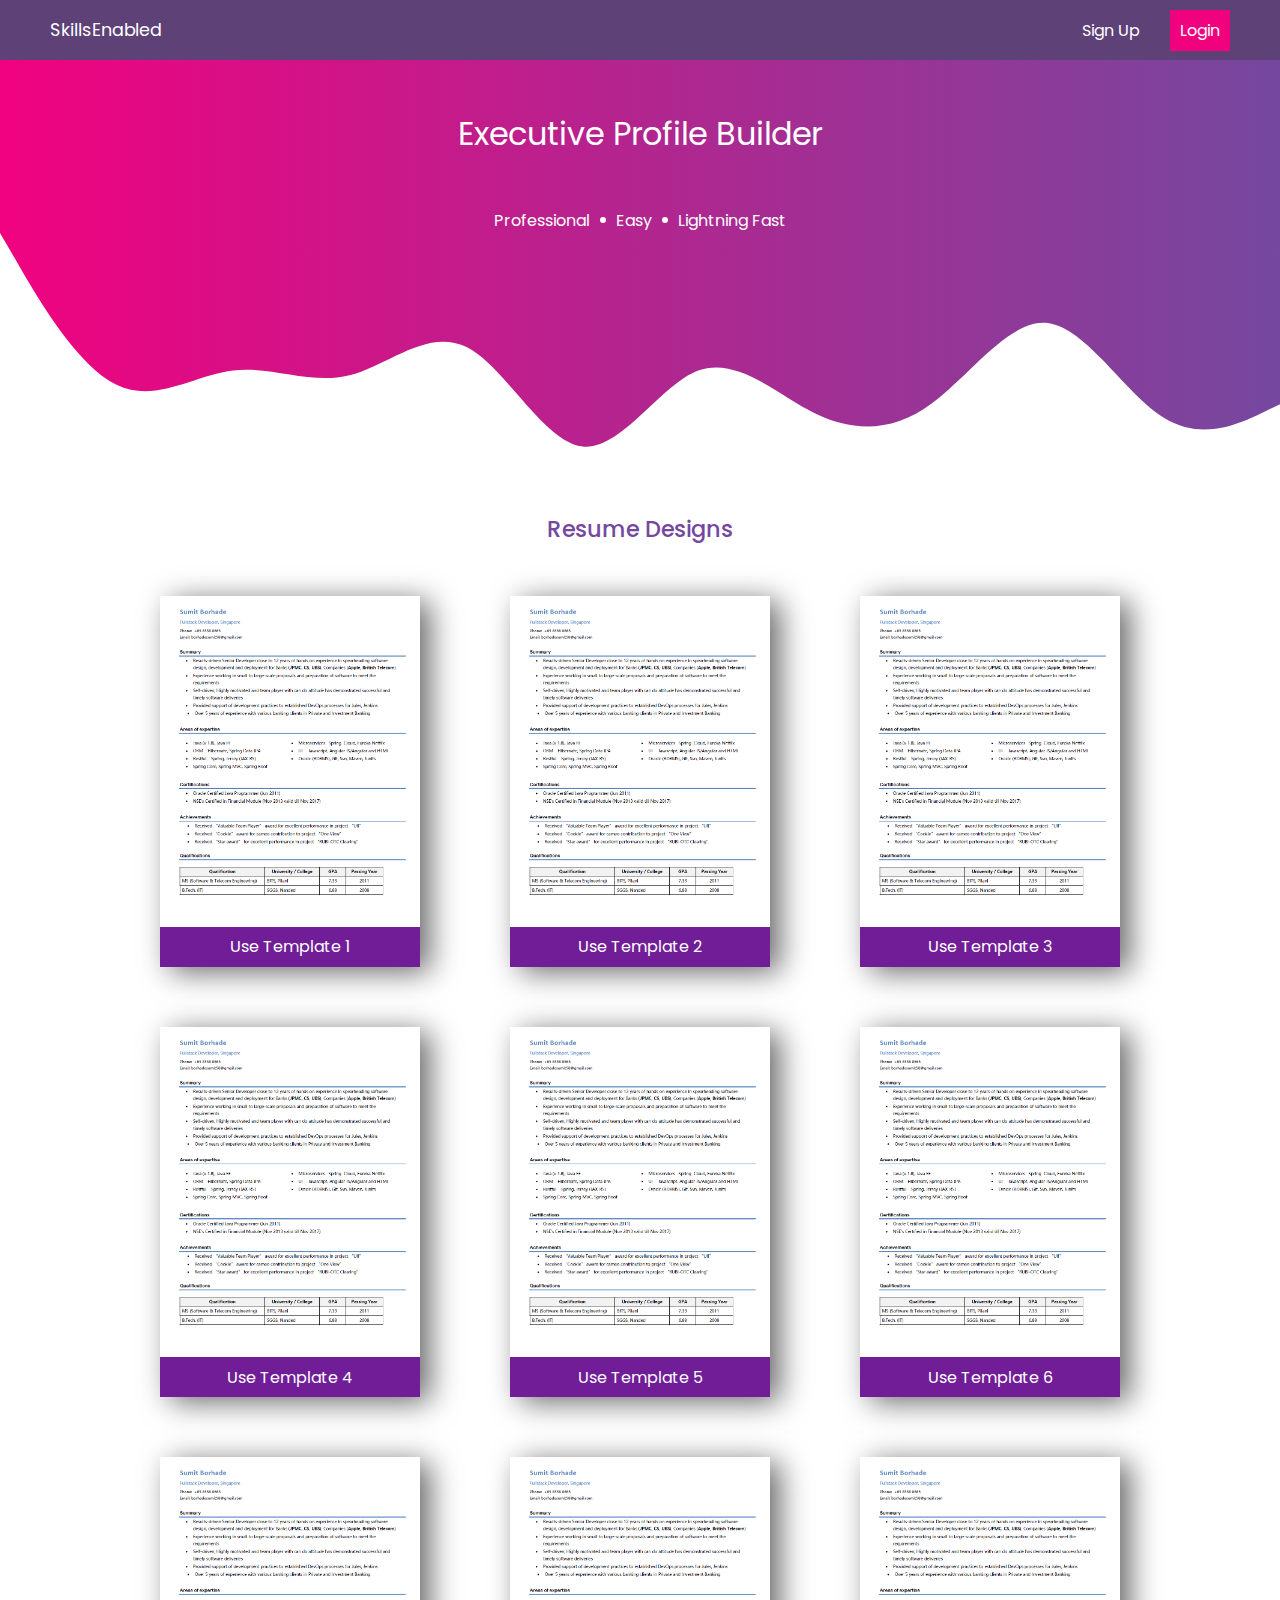
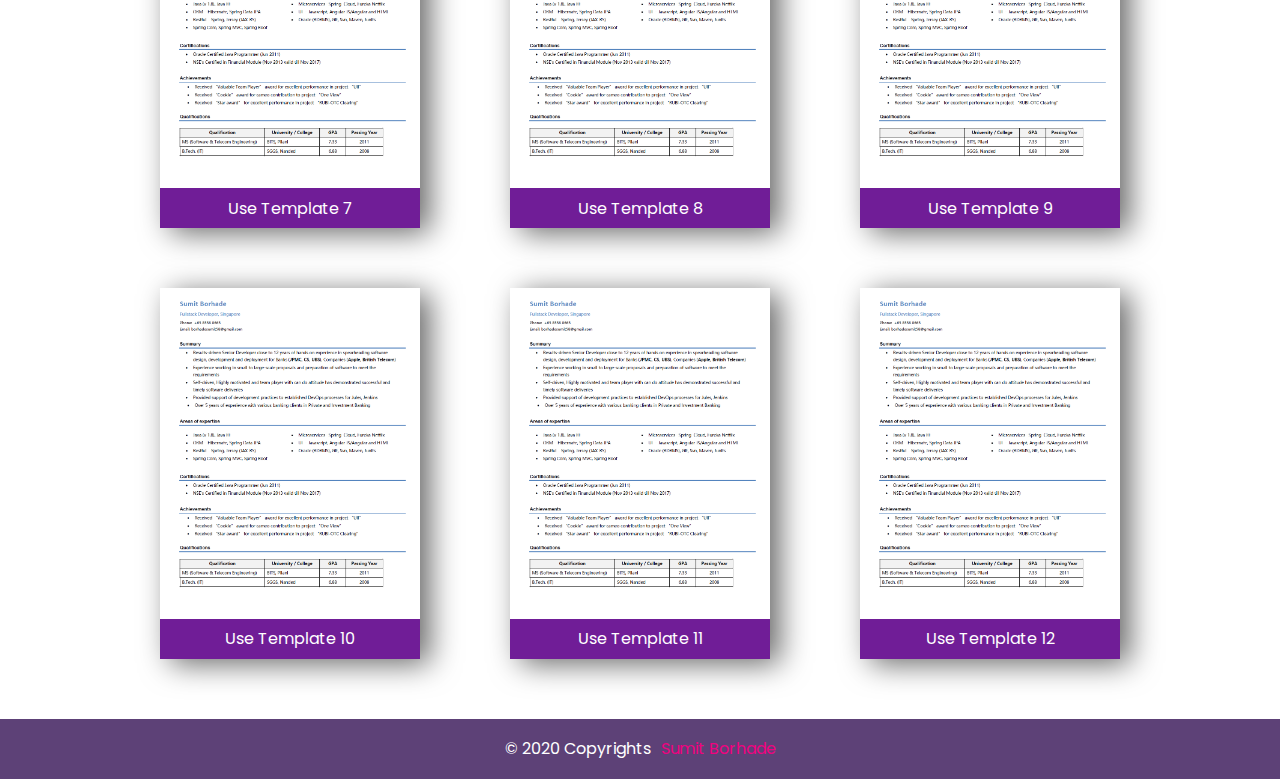
<file: index.html>
<!DOCTYPE html>
<html lang="en">
  <head>
    <meta charset="UTF-8" />
    <meta name="viewport" content="width=device-width, user-scalable=no" />
    <title>SkillsEnabled</title>
    <link
      href="https://fonts.googleapis.com/css2?family=Poppins:wght@200;300;400;500;600&display=swap"
      rel="stylesheet"
    />
    <link rel="stylesheet" href="css/home.css" />
  </head>
  <body class="noselect">
    <div class="header-outer hidden">
      <div class="container">
        <div class="header-inner">
          <div class="nav-title">
            <a href="#">SkillsEnabled</a>
          </div>
          <div class="nav-links">
            <a href="./signup.html">Sign Up</a>
            <a href="./login.html" class="main-link">Login</a>
          </div>
        </div>
      </div>
    </div>

    <div class="content hidden">
      <div class="container content-inner">
        <div class="heading-text noselect">
          Executive Profile Builder
        </div>
        <div class="subheading-text">
          Professional
          <span class="dot"></span>
          Easy
          <span class="dot"></span>
          Lightning Fast
        </div>
      </div>
      <svg xmlns="http://www.w3.org/2000/svg" viewBox="0 0 1439 280">
        <path
          fill="#fff"
          fill-opacity="1"
          d="M0,0L21.8,37.3C43.6,75,87,149,131,170.7C174.5,192,218,160,262,154.7C305.5,149,349,171,393,160C436.4,149,480,107,524,128C567.3,149,611,235,655,240C698.2,245,742,171,785,154.7C829.1,139,873,181,916,202.7C960,224,1004,224,1047,192C1090.9,160,1135,96,1178,101.3C1221.8,107,1265,181,1309,208C1352.7,235,1396,213,1418,202.7L1440,192L1440,320L1418.2,320C1396.4,320,1353,320,1309,320C1265.5,320,1222,320,1178,320C1134.5,320,1091,320,1047,320C1003.6,320,960,320,916,320C872.7,320,829,320,785,320C741.8,320,698,320,655,320C610.9,320,567,320,524,320C480,320,436,320,393,320C349.1,320,305,320,262,320C218.2,320,175,320,131,320C87.3,320,44,320,22,320L0,320Z"
        ></path>
      </svg>
    </div>

    <!-- Design section -->
    <div class="section2" id="designs">
      <div class="sub-heading content-inner container">
        Resume Designs
      </div>
      <div class="middle-content content-inner container">
        <div class="card">
          <div class="cv-image">
            <a href="#">
              <img class="actual-card" src="./assets/Experienced.png" alt="" />
            </a>
          </div>
          <div class="cv-button">
            Use Template 1
          </div>
        </div>
        <div class="card">
          <a href="#">
            <div class="cv-image">
              <img class="actual-card" src="./assets/Experienced.png" alt="" />
            </div>
            <div class="cv-button">
              Use Template 2
            </div>
          </a>
        </div>
        <div class="card">
          <div class="cv-image">
            <a href="#">
              <img class="actual-card" src="./assets/Experienced.png" alt="" />
            </a>
          </div>
          <div class="cv-button">
            Use Template 3
          </div>
        </div>
        <div class="card">
          <div class="cv-image">
            <a href="#">
              <img class="actual-card" src="./assets/Experienced.png" alt="" />
            </a>
          </div>
          <div class="cv-button">
            Use Template 4
          </div>
        </div>
        <div class="card">
          <div class="cv-image">
            <a href="#">
              <img class="actual-card" src="./assets/Experienced.png" alt="" />
            </a>
          </div>
          <div class="cv-button">
            Use Template 5
          </div>
        </div>
        <div class="card">
          <div class="cv-image">
            <a href="#">
              <img class="actual-card" src="./assets/Experienced.png" alt="" />
            </a>
          </div>
          <div class="cv-button">
            Use Template 6
          </div>
        </div>
        <div class="card">
          <div class="cv-image">
            <a href="#">
              <img class="actual-card" src="./assets/Experienced.png" alt="" />
            </a>
          </div>
          <div class="cv-button">
            Use Template 7
          </div>
        </div>
        <div class="card">
          <div class="cv-image">
            <a href="#">
              <img class="actual-card" src="./assets/Experienced.png" alt="" />
            </a>
          </div>
          <div class="cv-button">
            Use Template 8
          </div>
        </div>
        <div class="card">
          <div class="cv-image">
            <a href="#">
              <img class="actual-card" src="./assets/Experienced.png" alt="" />
            </a>
          </div>
          <div class="cv-button">
            Use Template 9
          </div>
        </div>
        <div class="card">
          <div class="cv-image">
            <a href="#">
              <img class="actual-card" src="./assets/Experienced.png" alt="" />
            </a>
          </div>
          <div class="cv-button">
            Use Template 10
          </div>
        </div>
        <div class="card">
          <div class="cv-image">
            <a href="#">
              <img class="actual-card" src="./assets/Experienced.png" alt="" />
            </a>
          </div>
          <div class="cv-button">
            Use Template 11
          </div>
        </div>
        <div class="card">
          <div class="cv-image">
            <a href="#">
              <img class="actual-card" src="./assets/Experienced.png" alt="" />
            </a>
          </div>
          <div class="cv-button">
            Use Template 12
          </div>
        </div>
      </div>
    </div>

    <!-- Footer section -->
    <div class="footer-outer">
      <div class="container">
        <div class="footer-inner">
          <div class="footer-text">
            &copy; 2020 Copyrights 
            <a href="mailto:borhadesumit58@gmail.com?subject=SkillsEnabled :: Query ::">
              Sumit Borhade
            </a>
          </div>
        </div>
      </div>
    </div>
  </body>
</html>
</file>
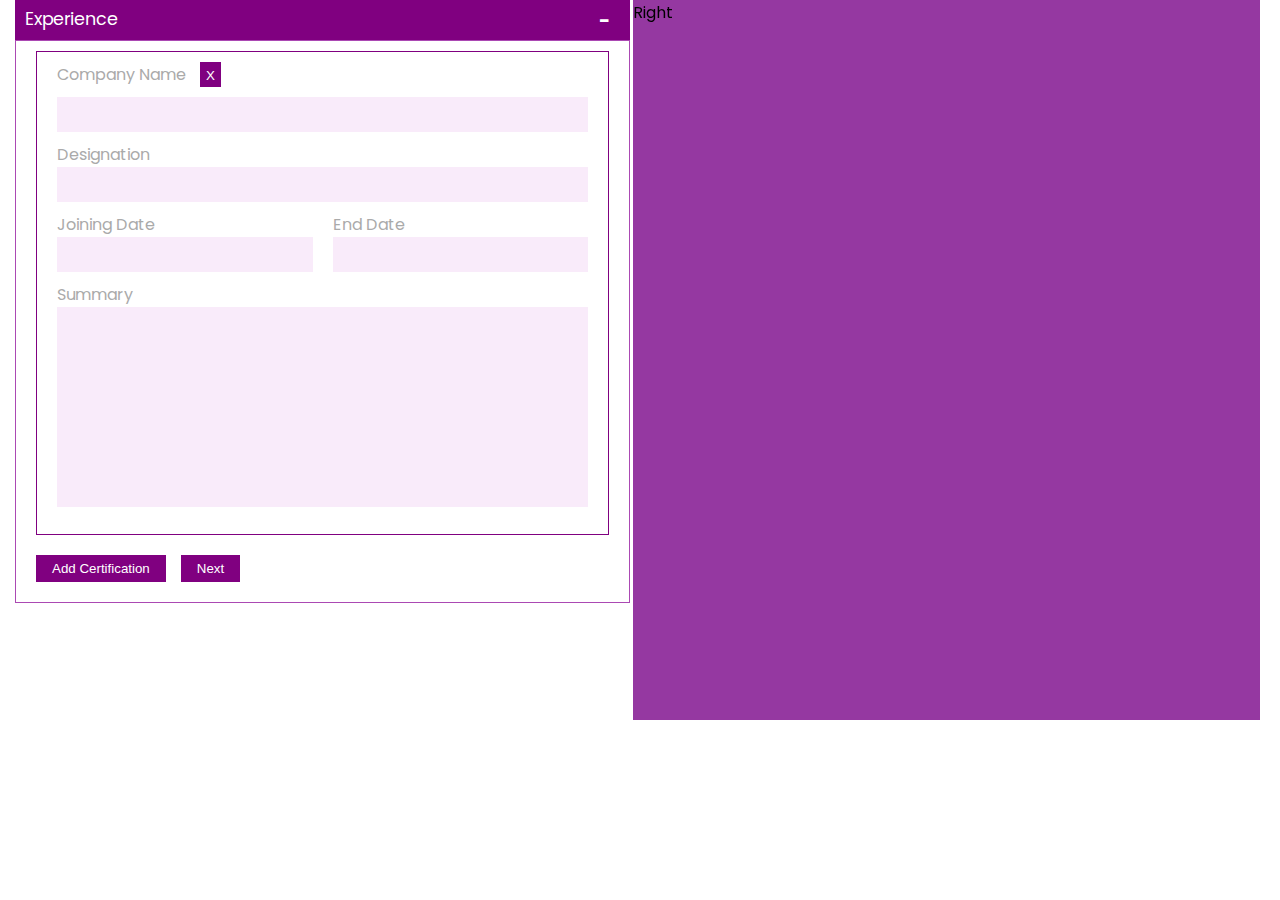
<file: Basic.html>
<!DOCTYPE html>
<html lang="en">
  <head>
    <meta charset="UTF-8" />
    <meta name="viewport" content="width=device-width, user-scalable=no" />
    <link rel="stylesheet" href="./css/common.css" />
    <!-- <link rel="stylesheet" href="./css/basic.css" /> -->
    <link
      href="https://fonts.googleapis.com/css2?family=Poppins:wght@200;300;400;500;600&display=swap"
      rel="stylesheet"
    />
    <link
      rel="stylesheet"
      href="https://stackpath.bootstrapcdn.com/font-awesome/4.7.0/css/font-awesome.min.css"
    />
    <title>We build career!</title>
  </head>
  <body class="noselect">
    <div class="container">
      <div class="left">
        <div class="accordions">
          <!-- Primary -->
          <div class="accordion" id="none">
            <input
              type="checkbox"
              name="accordion-checkbox"
              id="section1"
              class="accordion-checkbox"
            />
            <div class="accordion-header">
              <label for="section1" class="accordion-label">
                Primary
              </label>
            </div>

            <div class="accordion-content pl-20 pr-20">
              <div class="item">
                <div class="label">
                  Name
                </div>
                <div class="input">
                  <input type="text" name="" />
                </div>
              </div>
              <div class="item">
                <div class="label">
                  Role
                </div>
                <div class="input">
                  <input type="text" name="" />
                </div>
              </div>
              <div class="item">
                <div class="label">
                  Mobile
                </div>
                <div class="input">
                  <input type="text" name=""/>
                </div>
              </div>
              <div class="item">
                <div class="label">
                  Email
                </div>
                <div class="input">
                  <input type="text" name=""/>
                </div>
              </div>

              <div class="item span2">
                <div class="label">
                  Website
                </div>
                <div class="input">
                  <input type="text" name=""/>
                </div>
              </div>

              <div class="item span2">
                <div class="label">
                  Summary
                </div>
                <div class="input">
                  <textarea name=""></textarea>
                </div>
              </div>
              <div class="item span2">
                <input type="button" value="Next" />
              </div>
            </div>
          </div>
          <!-- Primary-x -->

          <!-- accordion -->
          <div class="accordion" id="none">
            <input
              type="checkbox"
              name="accordion-checkbox"
              id="section2"
              class="accordion-checkbox"
            />
            <div class="accordion-header">
              <label for="section2" class="accordion-label">
                Skills Set
              </label>
            </div>

            <div class="accordion-content pl-20 pr-20">
              <div class="item span2 with-delete-item">
                <div class="input">
                  <input type="text" name="">
                </div>
                <div class="label">
                  <input type="button" value="X">
                </div>
              </div>
              
              <div class="item span2 with-delete-item">
                <div class="input">
                  <input type="text" name="">
                </div>
                <div class="label">
                  <input type="button" value="X">
                </div>
              </div>

              <div class="item span2 button-group">
                <input type="button" value="Add Skills" />
                <input type="button" value="Next" />
              </div> 
            </div>
          </div>
          <!-- accordion-x -->

          <!-- Certification -->
          <div class="accordion" id="none">
            <input
              type="checkbox"
              name="accordion-checkbox"
              id="section-certification"
              class="accordion-checkbox"
            />
            <div class="accordion-header">
              <label for="section-certification" class="accordion-label">
                Certification
              </label>
            </div>

            <div class="accordion-content pl-20 pr-20">

              <!-- internal-accordion -->
              <div class="internal-accordion span2 pl-20 pr-20 bg">
                <div class="item span2">
                  <div class="label">
                    Certification Name
                    <input type="button" class="x" value="X" title="Delete Ceritification">
                  </div>
                  <div class="input">
                    <input type="text" name="" />
                  </div>
                </div>
                <div class="item">
                  <div class="label">
                    Valid since
                  </div>
                  <div class="input">
                    <input type="text" name="" />
                  </div>
                </div>
                <div class="item"> 
                  <div class="label">
                    Valid till
                  </div>
                  <div class="input">
                    <input type="text" name=""/>
                  </div>
                </div>
              </div>
              <!-- internal-accordion -->

              <!-- internal-accordion -->
              <div class="internal-accordion span2 pl-20 pr-20 bg">
                <div class="item span2">
                  <div class="label">
                    Certification Name
                    <input type="button" class="x" value="X" title="Delete Ceritification">
                  </div>
                  <div class="input">
                    <input type="text" name="" />
                  </div>
                </div>
                <div class="item">
                  <div class="label">
                    Valid since
                  </div>
                  <div class="input">
                    <input type="text" name="" />
                  </div>
                </div>
                <div class="item"> 
                  <div class="label">
                    Valid till
                  </div>
                  <div class="input">
                    <input type="text" name=""/>
                  </div>
                </div>
              </div>
              <!-- internal-accordion -->
              
              <div class="item span2 button-group">
                <input type="button" value="Add Certification" />
                <input type="button" value="Next" />
              </div>
            </div>
          </div>
          <!-- Certification-x -->

          <!-- Qualification -->
          <div class="accordion" id="none">
            <input
              type="checkbox"
              name="accordion-checkbox"
              id="section-qualification"
              class="accordion-checkbox"
            />
            <div class="accordion-header">
              <label for="section-qualification" class="accordion-label">
                Qualification
              </label>
            </div>

            <div class="accordion-content pl-20 pr-20">

              <!-- internal-accordion -->
              <div class="internal-accordion span2 pl-20 pr-20 bg">
                <div class="item span2">
                  <div class="label">
                    Qualification Name
                    <input type="button" class="x" value="X" title="Delete Ceritification">
                  </div>
                  <div class="input">
                    <input type="text" name="" />
                  </div>
                </div>
                <div class="item span2">
                  <div class="label">
                    Institute Name
                  </div>
                  <div class="input">
                    <input type="text" name="" />
                  </div>
                </div>
                <div class="item">
                  <div class="label">
                    GCPA/Score/Percentage
                  </div>
                  <div class="input">
                    <input type="text" name="" />
                  </div>
                </div>
                <div class="item"> 
                  <div class="label">
                    Year of passing
                  </div>
                  <div class="input">
                    <input type="text" name=""/>
                  </div>
                </div>
              </div>
              <!-- internal-accordion -->

              <!-- internal-accordion -->
              <div class="internal-accordion span2 pl-20 pr-20 bg">
                <div class="item span2">
                  <div class="label">
                    Qualification Name
                    <input type="button" class="x" value="X" title="Delete Ceritification">
                  </div>
                  <div class="input">
                    <input type="text" name="" />
                  </div>
                </div>
                <div class="item span2">
                  <div class="label">
                    Institute Name
                  </div>
                  <div class="input">
                    <input type="text" name="" />
                  </div>
                </div>
                <div class="item">
                  <div class="label">
                    GCPA/Score/Percentage
                  </div>
                  <div class="input">
                    <input type="text" name="" />
                  </div>
                </div>
                <div class="item"> 
                  <div class="label">
                    Year of passing
                  </div>
                  <div class="input">
                    <input type="text" name=""/>
                  </div>
                </div>
              </div>
              <!-- internal-accordion -->

              <div class="item span2 button-group">
                <input type="button" value="Add Certification" />
                <input type="button" value="Next" />
              </div>
            </div>
          </div>
          <!-- Qualification-x -->

          <!-- Experience -->
          <div class="accordion">
            <input
              type="checkbox"
              name="accordion-checkbox"
              id="section-experience"
              class="accordion-checkbox"
              checked
            />
            <div class="accordion-header">
              <label for="section-experience" class="accordion-label">
                Experience
              </label>
            </div>

            <div class="accordion-content pl-20 pr-20">

              <!-- internal-accordion -->
              <div class="internal-accordion span2 pl-20 pr-20 bg">
                <div class="item span2">
                  <div class="label">
                    Company Name
                    <input type="button" class="x" value="X" title="Delete Ceritification">
                  </div>
                  <div class="input">
                    <input type="text" name="" />
                  </div>
                </div>
                <div class="item span2">
                  <div class="label">
                    Designation
                  </div>
                  <div class="input">
                    <input type="text" name="" />
                  </div>
                </div>
                <div class="item">
                  <div class="label">
                    Joining Date
                  </div>
                  <div class="input">
                    <input type="text" name="" />
                  </div>
                </div>
                <div class="item"> 
                  <div class="label">
                    End Date
                  </div>
                  <div class="input">
                    <input type="text" name=""/>
                  </div>
                </div>
                <div class="item span2"> 
                  <div class="label">
                    Summary
                  </div>
                  <div class="input">
                    <textarea name=""></textarea>
                  </div>
                </div>
              </div>
              <!-- internal-accordion -->

              <div class="item span2 button-group">
                <input type="button" value="Add Certification" />
                <input type="button" value="Next" />
              </div>
            </div>
          </div>
          <!-- Experience-x -->

          <!-- accordion -->
          <div class="accordion" id="none">
            <input
              type="checkbox"
              name="accordion-checkbox"
              id="section3"
              class="accordion-checkbox"
            />
            <div class="accordion-header">
              <label for="section3" class="accordion-label">
                Achievements
              </label>
            </div>

            <div class="accordion-content pl-20 pr-20">
              <div class="item span2">
                <input type="button" value="Add Achievement" />
              </div>
              
              <div class="item span2 with-delete-item">
                <div class="input">
                  <input type="text" name="">
                </div>
                <div class="label">
                  <input type="button" value="X">
                </div>
              </div>
              
              <div class="item span2 with-delete-item">
                <div class="input">
                  <input type="text" name="">
                </div>
                <div class="label">
                  <input type="button" value="X">
                </div>
              </div>

              <div class="item span2">
                <input type="button" value="Next" />
              </div> 
            </div>
          </div>
          <!-- accordion-x -->
        </div>
      </div>

      <div class="right">
        Right
      </div>
    </div>

    <!-- <div style="height: 100vh;"></div> -->
  </body>
</html>
</file>
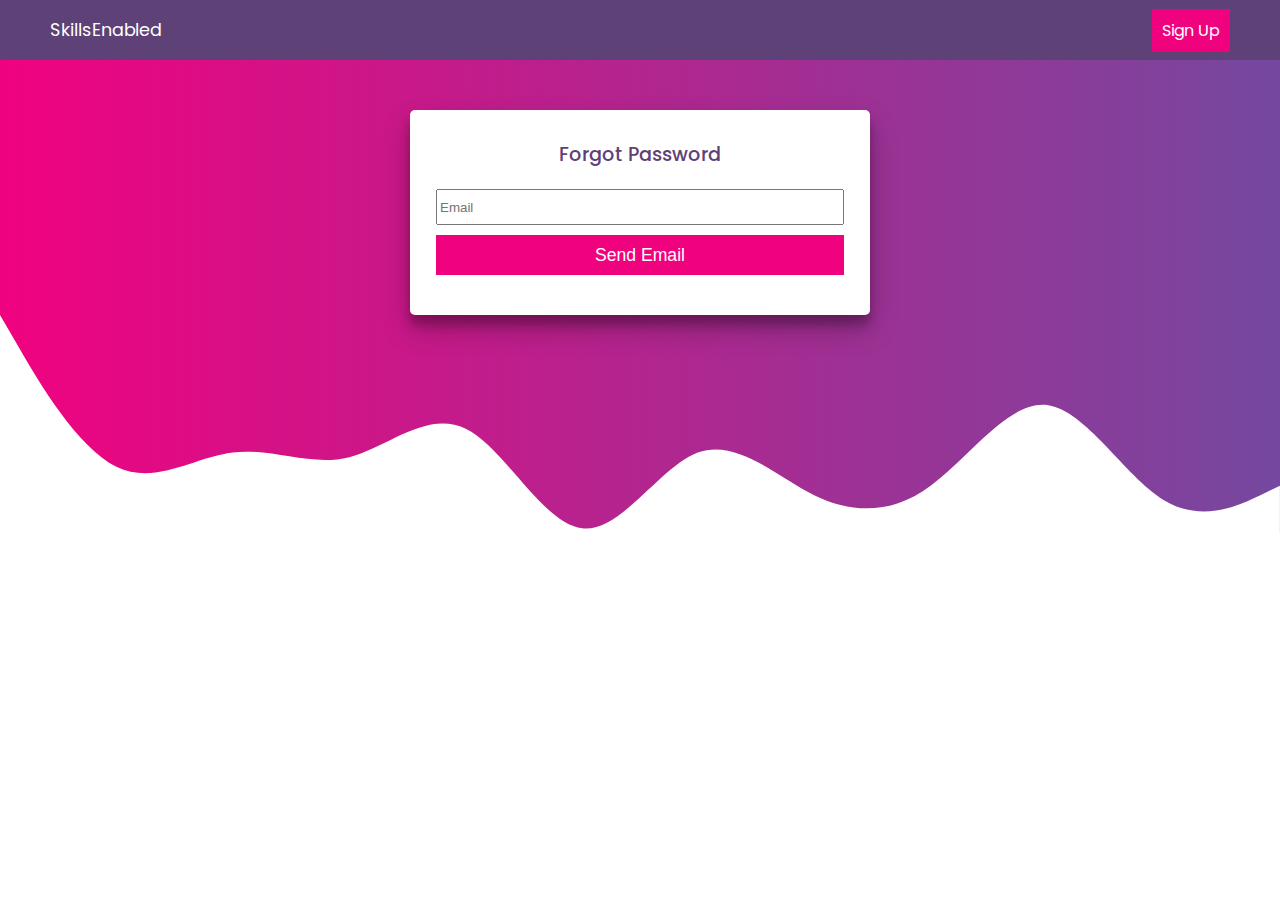
<file: forgot-password.html>
<!DOCTYPE html>
<html lang="en">
  <head>
    <meta charset="UTF-8" />
    <meta name="viewport" content="width=device-width, user-scalable=no" />
    <title>SkillsEnabled</title>
    <link
      href="https://fonts.googleapis.com/css2?family=Poppins:wght@200;300;400;500;600&display=swap"
      rel="stylesheet"
    />
    <link rel="stylesheet" href="css/login.css" />
  </head>
  <body>
    <div class="header-outer hidden">
      <div class="container">
        <div class="header-inner">
          <div class="nav-title">
            <a href="./index.html">SkillsEnabled</a>
          </div>
          <div class="nav-links">
            <a href="./signUp" class="main-link">Sign Up</a>
          </div>
        </div>
      </div>
    </div>

    <div class="content">
      <div class="container login-container-inner">
        <div class="login-form">
          <form (ngSubmit)="onSubmit()" #signUpForm="ngForm">
            <div class="row">Forgot Password</div>
            <div class="row">
              <div class="input">
                <input
                  type="email"
                  name="email"
                  placeholder="Email"
                  id="email"
                  #email="ngModel"
                  [(ngModel)]="model.email"
                />
              </div>
            </div>
            <div class="row row1">
              <input type="submit" value="Send Email" />
            </div>
          </form>
        </div>
      </div>
      <svg xmlns="http://www.w3.org/2000/svg" viewBox="0 0 1440 245">
        <path
          fill="#fff"
          fill-opacity="1"
          d="M0,0L21.8,37.3C43.6,75,87,149,131,170.7C174.5,192,218,160,262,154.7C305.5,149,349,171,393,160C436.4,149,480,107,524,128C567.3,149,611,235,655,240C698.2,245,742,171,785,154.7C829.1,139,873,181,916,202.7C960,224,1004,224,1047,192C1090.9,160,1135,96,1178,101.3C1221.8,107,1265,181,1309,208C1352.7,235,1396,213,1418,202.7L1440,192L1440,320L1418.2,320C1396.4,320,1353,320,1309,320C1265.5,320,1222,320,1178,320C1134.5,320,1091,320,1047,320C1003.6,320,960,320,916,320C872.7,320,829,320,785,320C741.8,320,698,320,655,320C610.9,320,567,320,524,320C480,320,436,320,393,320C349.1,320,305,320,262,320C218.2,320,175,320,131,320C87.3,320,44,320,22,320L0,320Z"
        ></path>
      </svg>
    </div>
  </body>
</html>
</file>
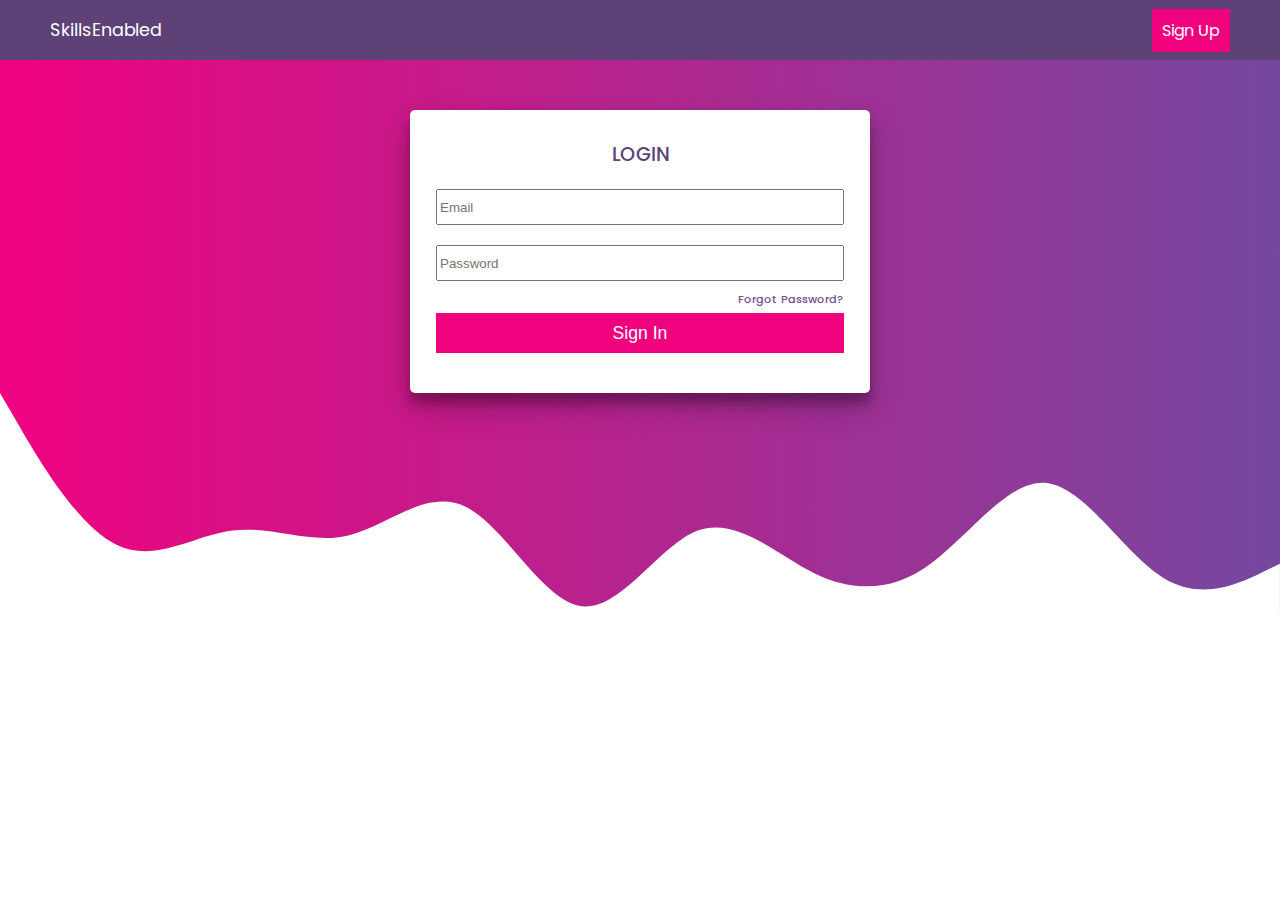
<file: login.html>
<!DOCTYPE html>
<html lang="en">
  <head>
    <meta charset="UTF-8" />
    <meta name="viewport" content="width=device-width, user-scalable=no" />
    <title>SkillsEnabled</title>
    <link
      href="https://fonts.googleapis.com/css2?family=Poppins:wght@200;300;400;500;600&display=swap"
      rel="stylesheet"
    />
    <link rel="stylesheet" href="css/login.css" />
  </head>
  <body>
    <div class="header-outer hidden">
      <div class="container">
        <div class="header-inner">
          <div class="nav-title">
            <a href="./index.html">SkillsEnabled</a>
          </div>
          <div class="nav-links">
            <a href="./signup.html" class="main-link">Sign Up</a>
          </div>
        </div>
      </div>
    </div>

    <div class="content">
      <div class="container login-container-inner">
        <div class="login-form">
          <form
            (ngSubmit)="onSubmit()"
            #signInForm="ngForm"
            class="sign-in-form"
          >
            <div class="row">LOGIN</div>
            <div class="row">
              <div class="input">
                <input
                  type="email"
                  placeholder="Email"
                  name="email"
                  id="email"
                  required
                  [(ngModel)]="model.email"
                  #email="ngModel"
                />
              </div>
            </div>
            <div class="row">
              <div class="input">
                <input
                  type="password"
                  name="password"
                  id="password"
                  placeholder="Password"
                  required
                  [(ngModel)]="model.password"
                  #password="ngModel"
                />
              </div>
            </div>
            <div class="row row1">
              <div class="forgot-password">
                <a routerLink="/forgotPassword">Forgot Password?</a>
              </div>
            </div>
            <div class="row row1">
              <input type="submit" value="Sign In" />
            </div>
          </form>
        </div>
      </div>
      <svg xmlns="http://www.w3.org/2000/svg" viewBox="0 0 1440 245">
        <path
          fill="#fff"
          fill-opacity="1"
          d="M0,0L21.8,37.3C43.6,75,87,149,131,170.7C174.5,192,218,160,262,154.7C305.5,149,349,171,393,160C436.4,149,480,107,524,128C567.3,149,611,235,655,240C698.2,245,742,171,785,154.7C829.1,139,873,181,916,202.7C960,224,1004,224,1047,192C1090.9,160,1135,96,1178,101.3C1221.8,107,1265,181,1309,208C1352.7,235,1396,213,1418,202.7L1440,192L1440,320L1418.2,320C1396.4,320,1353,320,1309,320C1265.5,320,1222,320,1178,320C1134.5,320,1091,320,1047,320C1003.6,320,960,320,916,320C872.7,320,829,320,785,320C741.8,320,698,320,655,320C610.9,320,567,320,524,320C480,320,436,320,393,320C349.1,320,305,320,262,320C218.2,320,175,320,131,320C87.3,320,44,320,22,320L0,320Z"
        ></path>
      </svg>
    </div>
  </body>
</html>
</file>
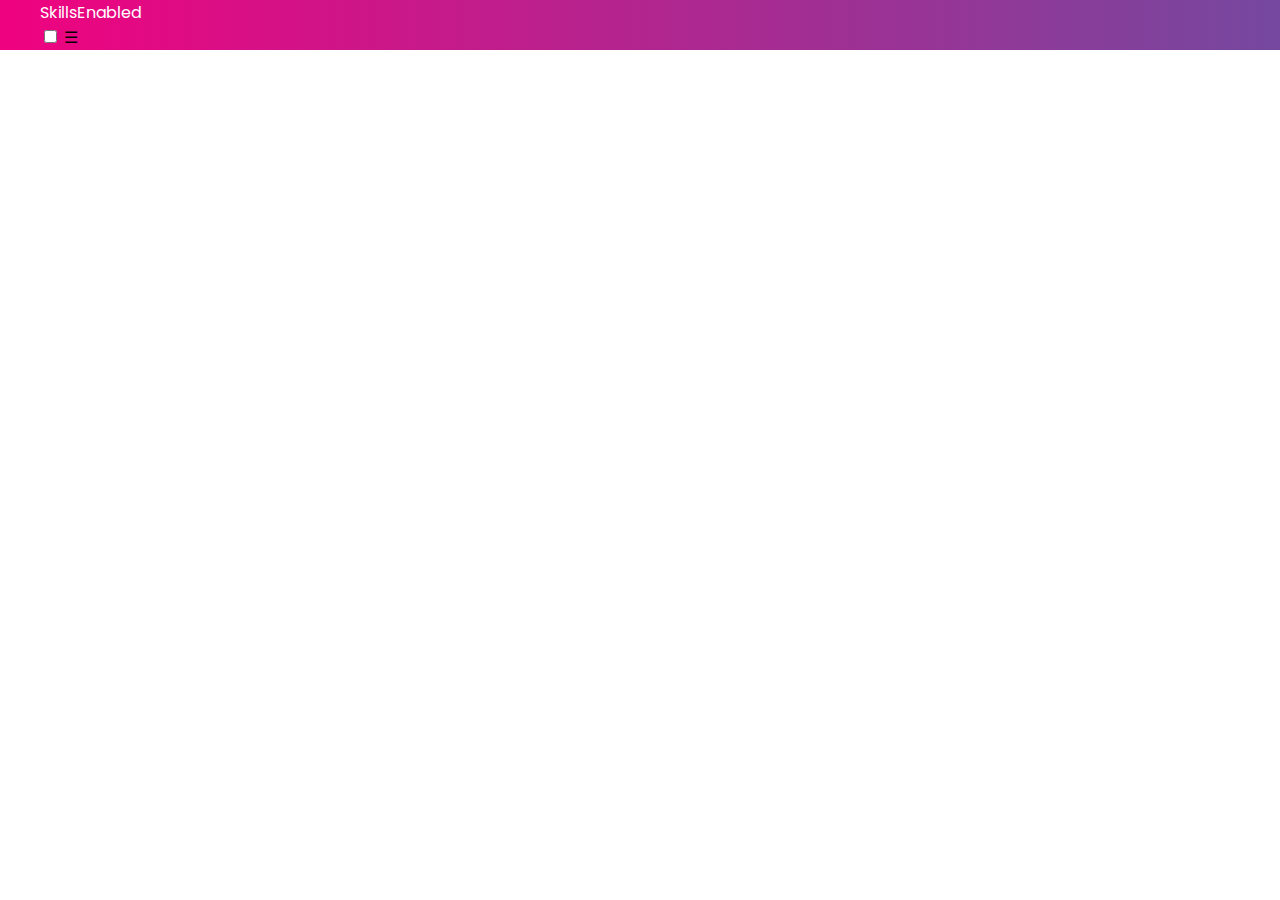
<file: menu.html>
<!DOCTYPE html>
<html lang="en">
  <head>
    <meta charset="UTF-8" />
    <meta name="viewport" content="width=device-width, initial-scale=1.0" />
    <title>Menu</title>
    <link
      href="https://fonts.googleapis.com/css2?family=Poppins:wght@200;300;400;500;600&display=swap"
      rel="stylesheet"
    />
    <link rel="stylesheet" href="menu.css" />
  </head>
  <body>
    <div class="header-outer">
      <div class="container">
        <div class="header-inner">
          <div class="logo">
            <a href="#">
              SkillsEnabled
            </a>
          </div>
          <div class="menu">
            <input type="checkbox" id="menu-toggle" class="menu-toggle-checkbox">
            <label for="menu-toggle" class= "menu-toggle">&#9776;</label>
            
            <div class="menu-item">
              <a href="#"> Designs</a>
              <a href="/login"> Login</a>
            </div>
          </div>
        </div>
      </div>
    </div>
  </body>
</html>
</file>
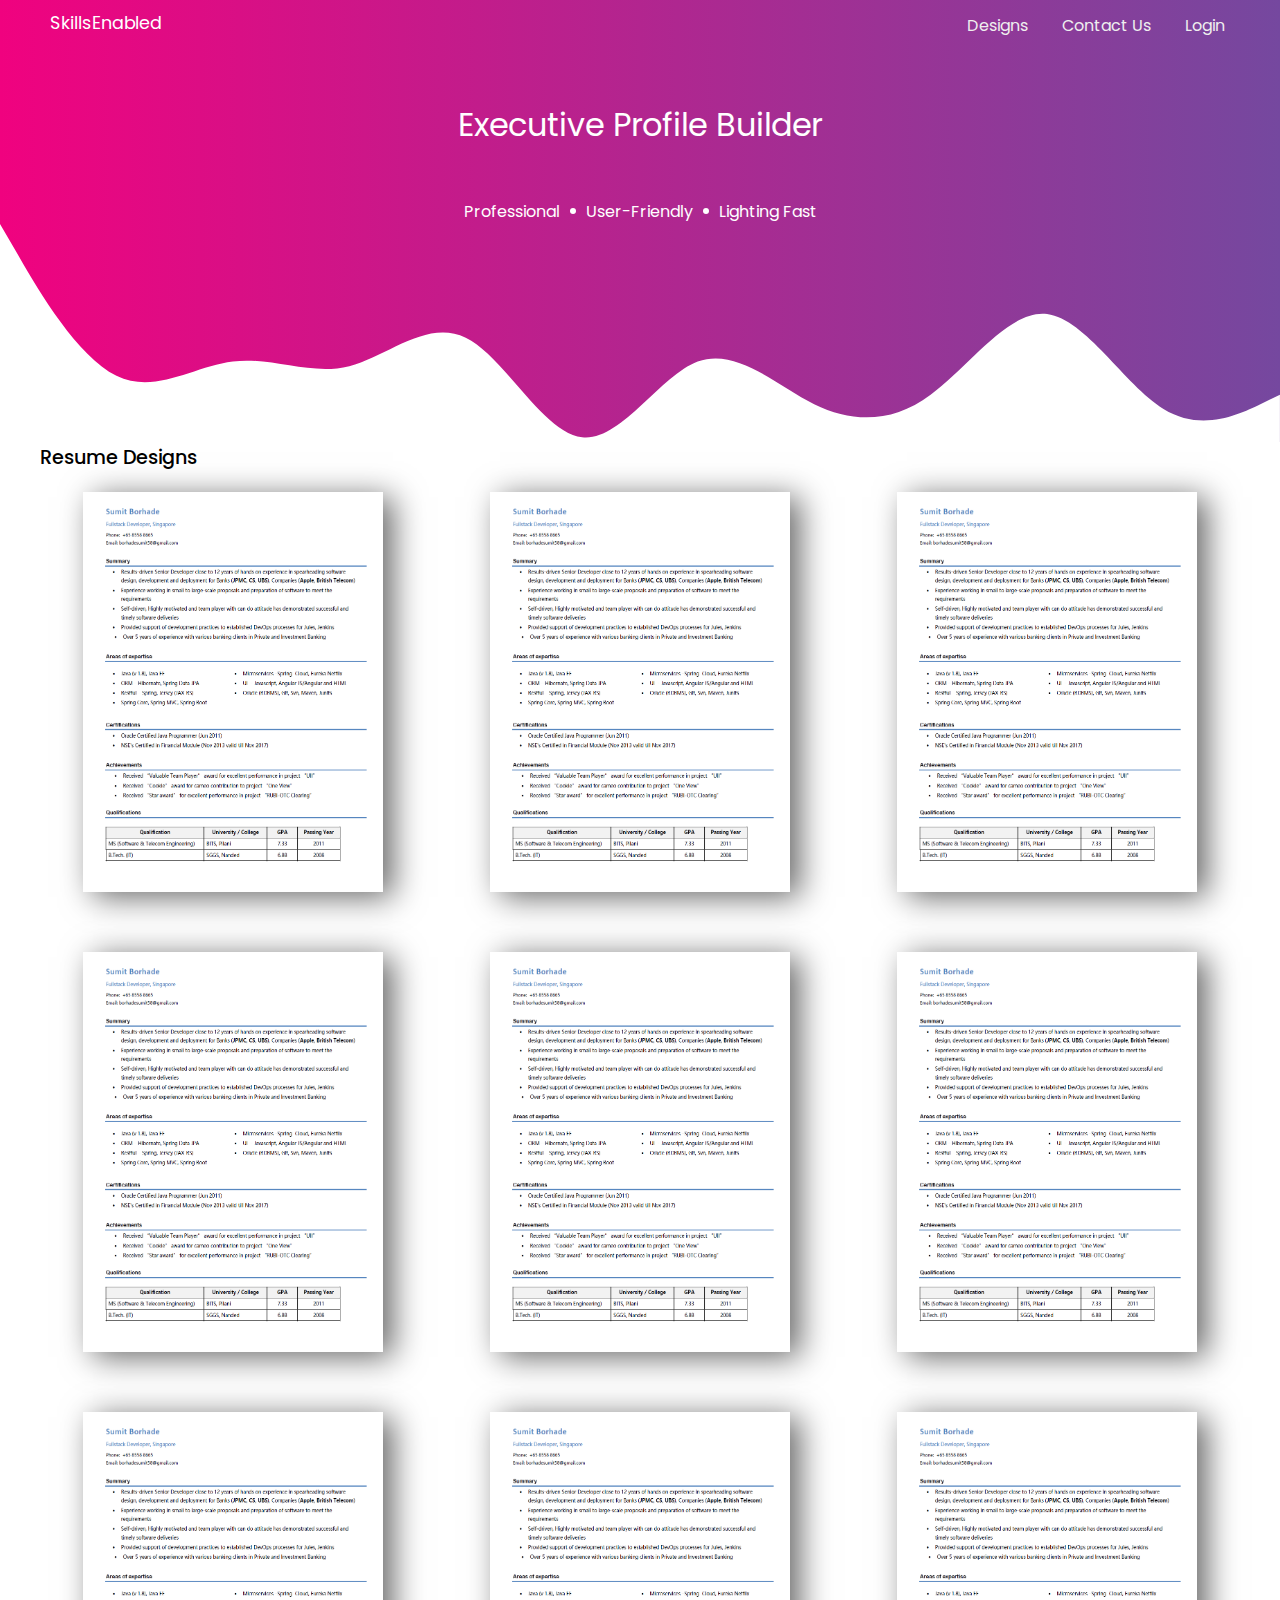
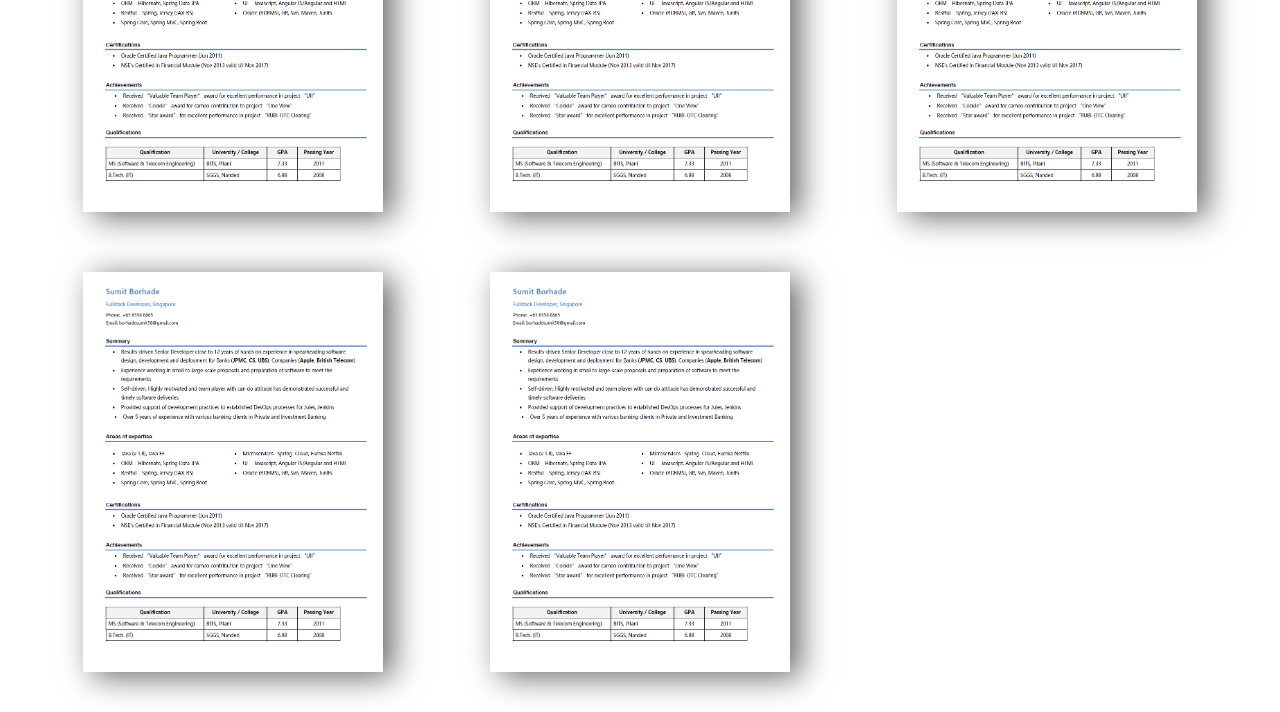
<file: menu1.html>
<!DOCTYPE html>
<html lang="en">
  <head>
    <meta charset="UTF-8" />
    <meta name="viewport" content="width=device-width, initial-scale=1.0" />
    <title>Menu</title>
    <link
      href="https://fonts.googleapis.com/css2?family=Poppins:wght@200;300;400;500;600&display=swap"
      rel="stylesheet"
    />
    <link rel="stylesheet" href="menu.css" />
  </head>
  <body>
    <div class="header-outer hidden">
      <div class="container">
        <div class="nav">
          <input type="checkbox" id="nav-check" />
          <div class="nav-header">
            <div class="nav-title">
              <a href="#">SkillsEnabled</a>
            </div>
          </div>
          <div class="nav-btn">
            <label for="nav-check">
              <span></span>
              <span></span>
              <span></span>
            </label>
          </div>

          <div class="nav-links">
            <a href="#designs">Designs</a>
            <a href="#">Contact Us</a>
            <a href="#">Login</a>
          </div>
        </div>
      </div>
    </div>

    <div class="content hidden">
        <div class="container content-inner">
          <div class="heading-text noselect">
                Executive Profile Builder
          </div>
          <div class="subheading-text">
              Professional 
              <span class="dot"></span> 
              User-Friendly 
              <span class="dot"></span>
              Lighting Fast
          </div>
        </div>
        <svg xmlns="http://www.w3.org/2000/svg" viewBox="0 0 1440 245"><path fill="#fff" fill-opacity="1" d="M0,0L21.8,37.3C43.6,75,87,149,131,170.7C174.5,192,218,160,262,154.7C305.5,149,349,171,393,160C436.4,149,480,107,524,128C567.3,149,611,235,655,240C698.2,245,742,171,785,154.7C829.1,139,873,181,916,202.7C960,224,1004,224,1047,192C1090.9,160,1135,96,1178,101.3C1221.8,107,1265,181,1309,208C1352.7,235,1396,213,1418,202.7L1440,192L1440,320L1418.2,320C1396.4,320,1353,320,1309,320C1265.5,320,1222,320,1178,320C1134.5,320,1091,320,1047,320C1003.6,320,960,320,916,320C872.7,320,829,320,785,320C741.8,320,698,320,655,320C610.9,320,567,320,524,320C480,320,436,320,393,320C349.1,320,305,320,262,320C218.2,320,175,320,131,320C87.3,320,44,320,22,320L0,320Z"></path></svg>
      </div>
    
      <div class="section2" id="designs">
        <div class="sub-heading content-inner container">
          Resume Designs
        </div>
        <div class="middle-content content-inner container">
          <div class="card ">
            <a href="#">
              <img class="actual-card"src="./assets/Experienced.png" alt="">
            </a>
          </div>
          <div class="card ">
            <a href="#">
              <img class="actual-card"src="./assets/Experienced.png" alt="">
            </a>
          </div>
          <div class="card ">
            <a href="#">
              <img class="actual-card"src="./assets/Experienced.png" alt="">
            </a>
          </div>
          <div class="card ">
            <a href="#">
              <img class="actual-card"src="./assets/Experienced.png" alt="">
            </a>
          </div>
          <div class="card ">
            <a href="#">
              <img class="actual-card"src="./assets/Experienced.png" alt="">
            </a>
          </div>
          <div class="card ">
            <a href="#">
              <img class="actual-card"src="./assets/Experienced.png" alt="">
            </a>
          </div>
          <div class="card ">
            <a href="#">
              <img class="actual-card"src="./assets/Experienced.png" alt="">
            </a>
          </div>
          <div class="card ">
            <a href="#">
              <img class="actual-card"src="./assets/Experienced.png" alt="">
            </a>
          </div>
          <div class="card ">
            <a href="#">
              <img class="actual-card"src="./assets/Experienced.png" alt="">
            </a>
          </div>
          <div class="card ">
            <a href="#">
              <img class="actual-card"src="./assets/Experienced.png" alt="">
            </a>
          </div>
          <div class="card ">
            <a href="#">
              <img class="actual-card"src="./assets/Experienced.png" alt="">
            </a>
          </div>
          <!-- <div class="card card2">
            <a href="#"></a>
          </div>
          <div class="card card3">
            <a href="#"></a>
          </div>
          <div class="card card4">
            <a href="#"></a>
          </div>
          <div class="card card5">
            <a href="#"></a>
          </div>
          <div class="card card6">
            <a href="#"></a>
          </div>
          <div class="card card7">
            <a href="#"></a>
          </div>
          <div class="card card8">
            <a href="#"></a>
          </div>
          <div class="card card9">
            <a href="#"></a>
          </div>
          <div class="card card10">
            <a href="#"></a>
          </div>
          <div class="card card11">
            <a href="#"></a>
          </div>
          <div class="card card12">
            <a href="#"></a>
          </div> -->
        </div>
      </div>
      <!-- <div class="footer"></div> -->

    <!-- <div style="height: 1600px;"></div> -->
  </body>
</html>
</file>
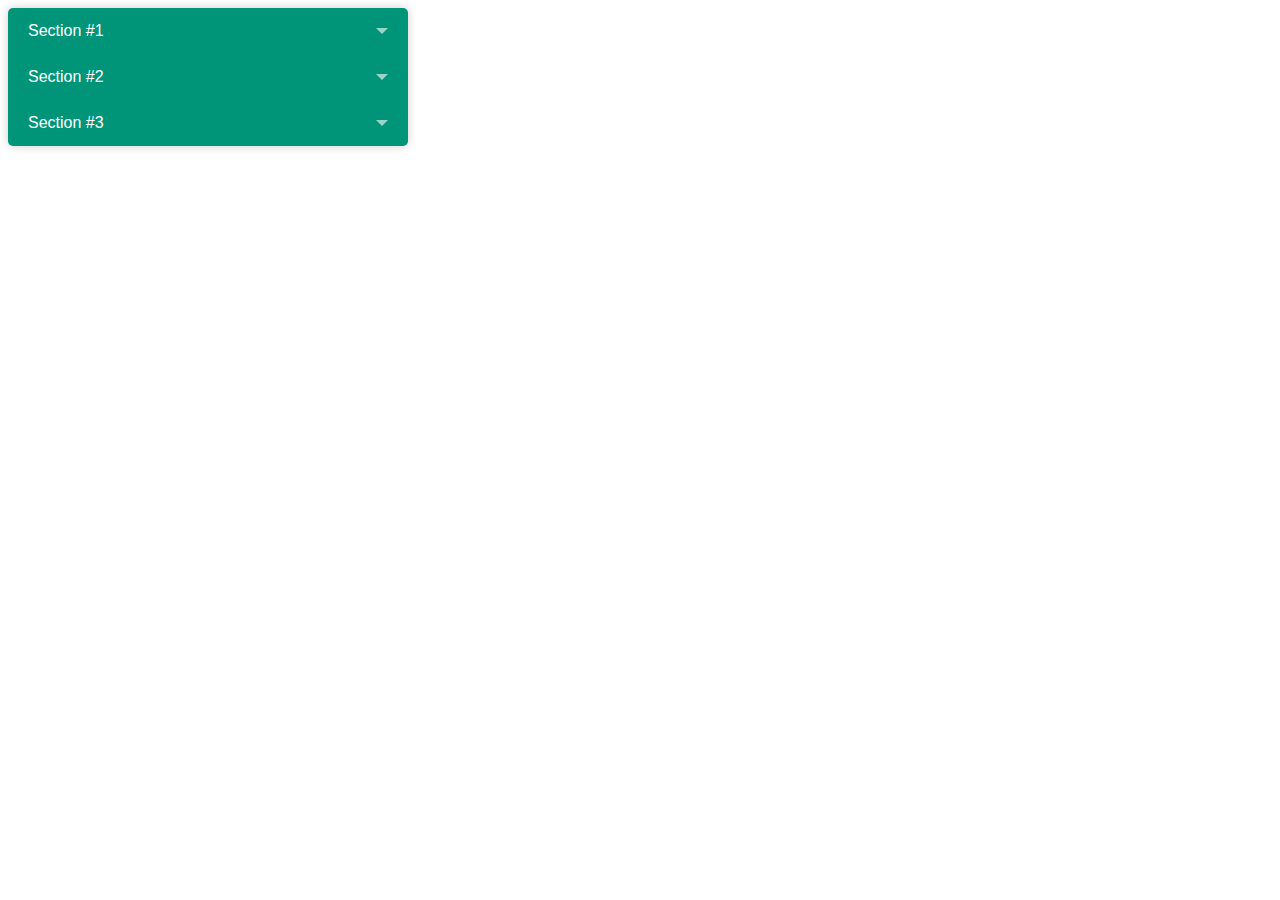
<file: MobileForm.html>
<!DOCTYPE html>
<html lang="en">
<head>
    <meta charset="UTF-8">
    <meta name="viewport" content="width=device-width, user-scalable=no">
    <link rel="stylesheet" href="./css/form.css">
    <title>Mobile Form</title>
</head>
<body>
    <div class="accordion">
        <div>
          <input type="checkbox" name="example_accordion" id="section1" class="accordion__input">
          <label for="section1" class="accordion__label">Section #1</label>
          <div class="accordion__content">
            <p>Section #1</p>
            <p>
              Lorem ipsum dolor sit amet consectetur adipisicing elit. Numquam sit reiciendis, ipsam quaerat,
              aperiam perspiciatis ad ullam architecto impedit natus illo nostrum molestias voluptas earum a
              voluptatibus fugiat fuga facere!
            </p>
          </div>
        </div>
        <div>
          <input type="checkbox" name="example_accordion" id="section2" class="accordion__input">
          <label for="section2" class="accordion__label">Section #2</label>
          <div class="accordion__content">
            <p>Section #2</p>
            <p>
              Lorem ipsum dolor sit amet consectetur adipisicing elit. Numquam sit reiciendis, ipsam quaerat,
              aperiam perspiciatis ad ullam architecto impedit natus illo nostrum molestias voluptas earum a
              voluptatibus fugiat fuga facere!
            </p>
          </div>
        </div>
        <div>
          <input type="checkbox" name="example_accordion" id="section3" class="accordion__input">
          <label for="section3" class="accordion__label">Section #3</label>
          <div class="accordion__content">
            <p>Section #3</p>
            <p>
              Lorem ipsum dolor sit amet consectetur adipisicing elit. Numquam sit reiciendis, ipsam quaerat,
              aperiam perspiciatis ad ullam architecto impedit natus illo nostrum molestias voluptas earum a
              voluptatibus fugiat fuga facere!
            </p>
          </div>
        </div>
      </div>
</body>
</html>
</file>
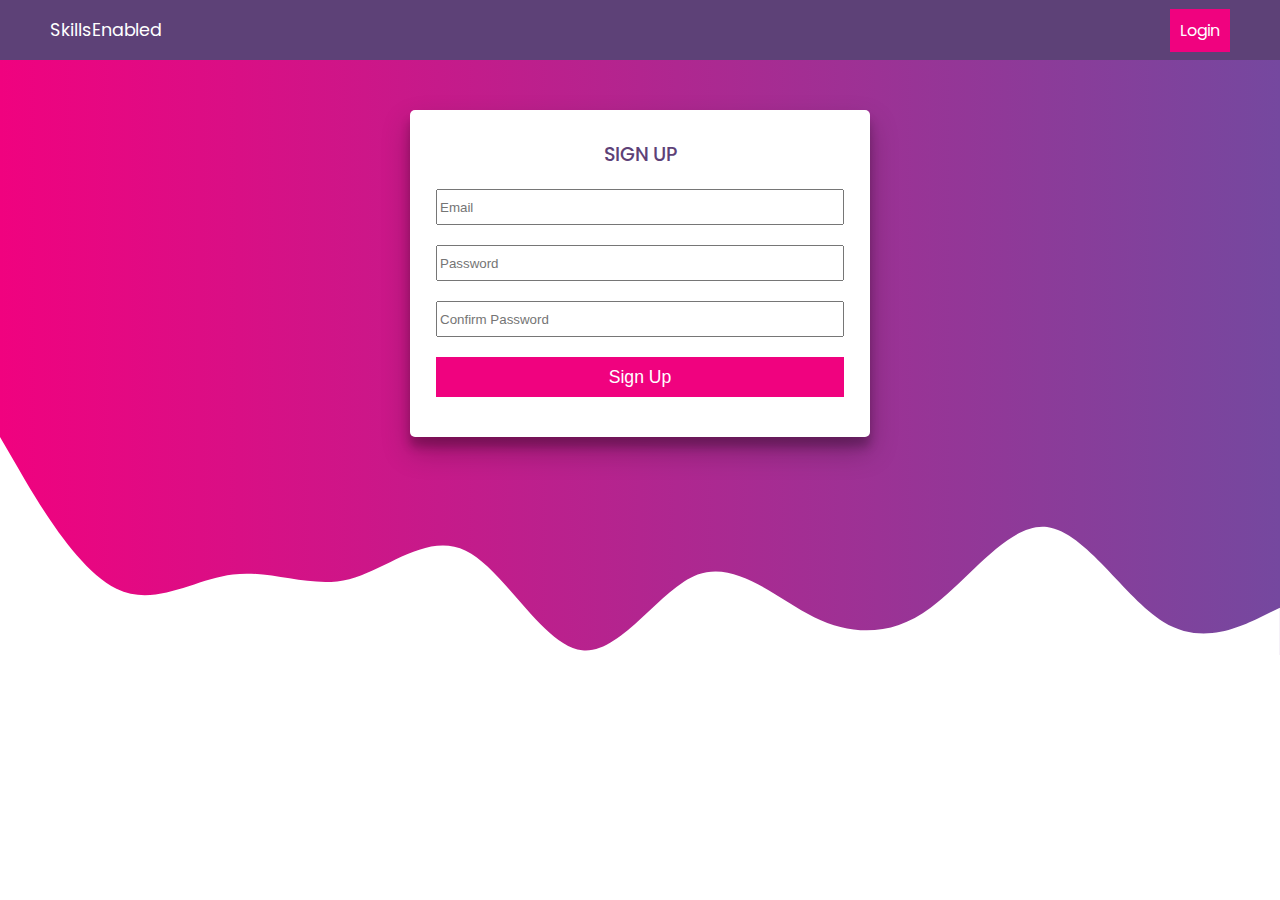
<file: signup.html>
<!DOCTYPE html>
<html lang="en">
  <head>
    <meta charset="UTF-8" />
    <meta name="viewport" content="width=device-width, user-scalable=no" />
    <title>SkillsEnabled</title>
    <link
      href="https://fonts.googleapis.com/css2?family=Poppins:wght@200;300;400;500;600&display=swap"
      rel="stylesheet"
    />
    <link rel="stylesheet" href="css/login.css" />
  </head>
  <body>
    <div class="header-outer hidden">
      <div class="container">
        <div class="header-inner">
          <div class="nav-title">
            <a href="./index.html">SkillsEnabled</a>
          </div>
          <div class="nav-links">
            <a href="./login" class="main-link">Login</a>
          </div>
        </div>
      </div>
    </div>

    <div class="content">
      <div class="container login-container-inner">
        <div class="login-form">
          <form (ngSubmit)="onSubmit()" #signUpForm="ngForm">
            <div class="row">SIGN UP</div>
            <div class="row">
              <div class="input">
                <input
                  name="email"
                  type="email"
                  placeholder="Email"
                  id="email"
                  [(ngModel)]="model.email"
                  #email="ngModel"
                  class="input-class"
                />
              </div>
            </div>
            <div class="row">
              <div class="input">
                <input
                  type="password"
                  name="password"
                  placeholder="Password"
                  id="password"
                  required
                  [(ngModel)]="model.password"
                  #password="ngModel"
                />
              </div>
            </div>
            <div class="row">
              <div class="input">
                <input
                  type="password"
                  name="confirmPassword"
                  placeholder="Confirm Password"
                  id="confirmPassword"
                  required
                  [(ngModel)]="model.confirmPassword"
                  #confirmPassword="ngModel"
                />
              </div>
            </div>
            <div class="row">
              <input type="submit" value="Sign Up" />
            </div>
          </form>
        </div>
      </div>
      <svg xmlns="http://www.w3.org/2000/svg" viewBox="0 0 1440 245">
        <path
          fill="#fff"
          fill-opacity="1"
          d="M0,0L21.8,37.3C43.6,75,87,149,131,170.7C174.5,192,218,160,262,154.7C305.5,149,349,171,393,160C436.4,149,480,107,524,128C567.3,149,611,235,655,240C698.2,245,742,171,785,154.7C829.1,139,873,181,916,202.7C960,224,1004,224,1047,192C1090.9,160,1135,96,1178,101.3C1221.8,107,1265,181,1309,208C1352.7,235,1396,213,1418,202.7L1440,192L1440,320L1418.2,320C1396.4,320,1353,320,1309,320C1265.5,320,1222,320,1178,320C1134.5,320,1091,320,1047,320C1003.6,320,960,320,916,320C872.7,320,829,320,785,320C741.8,320,698,320,655,320C610.9,320,567,320,524,320C480,320,436,320,393,320C349.1,320,305,320,262,320C218.2,320,175,320,131,320C87.3,320,44,320,22,320L0,320Z"
        ></path>
      </svg>
    </div>
  </body>
</html>
</file>
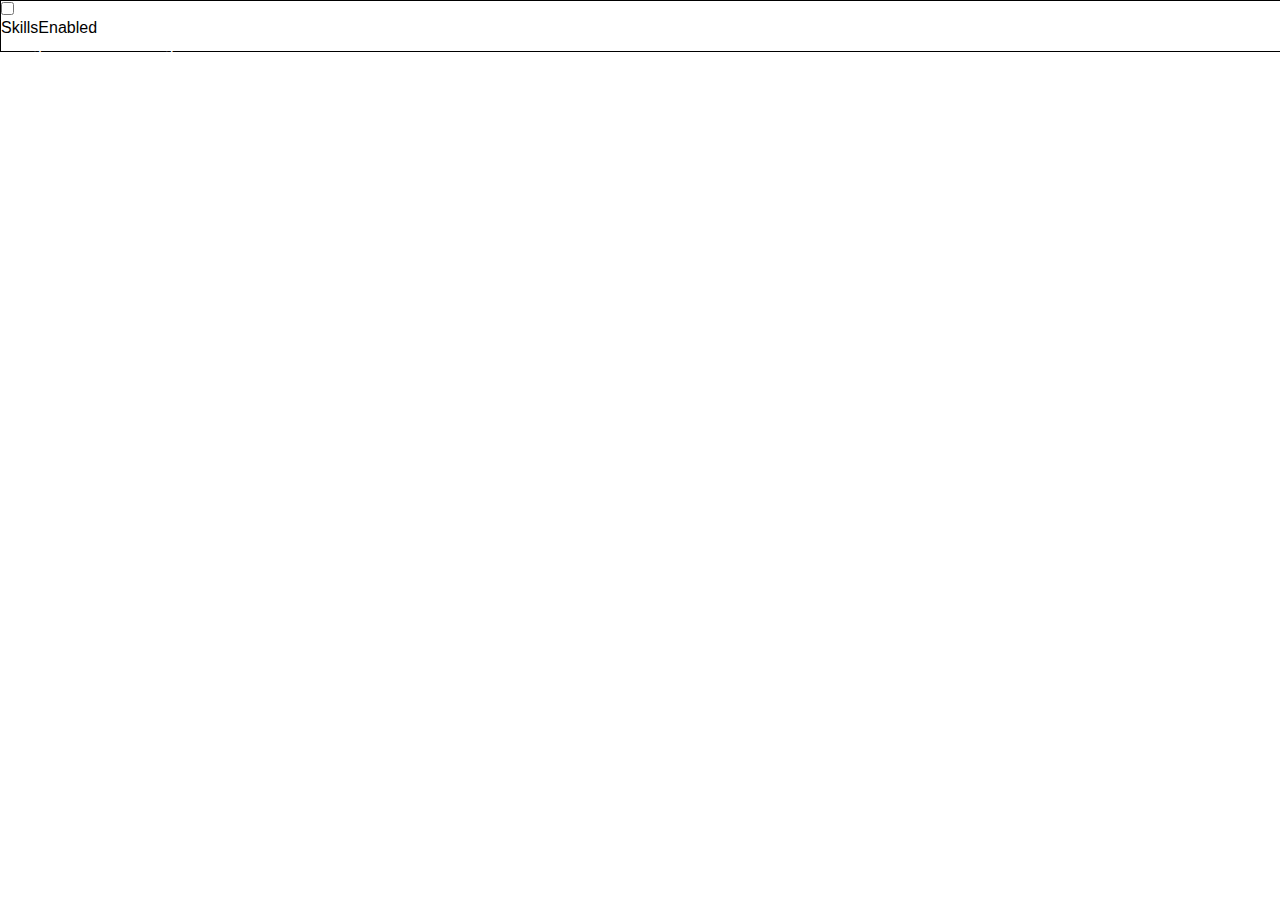
<file: test.html>
<!DOCTYPE html>
<html lang="en">
<head>
    <meta charset="UTF-8">
    <meta name="viewport" content="width=s, initial-scale=1.0">
    <title>Document</title>

    <link rel="stylesheet" href="test.css">
</head>
<body>
    <div class="header-outer">
        <div class="container">
          <div class="nav">
            <input type="checkbox" id="nav-check" />
            <div class="nav-header">
              <div class="nav-title">
                SkillsEnabled
              </div>
            </div>
            <div class="nav-btn">
              <label for="nav-check">
                <span></span>
                <span></span>
                <span></span>
              </label>
            </div>
  
            <div class="nav-links">
              <a href="#designs">Designs</a>
              <a href="#">Contact Us</a>
              <a href="#">Login</a>
            </div>
          </div>
        </div>
      </div>
</body>
</html>
</file>
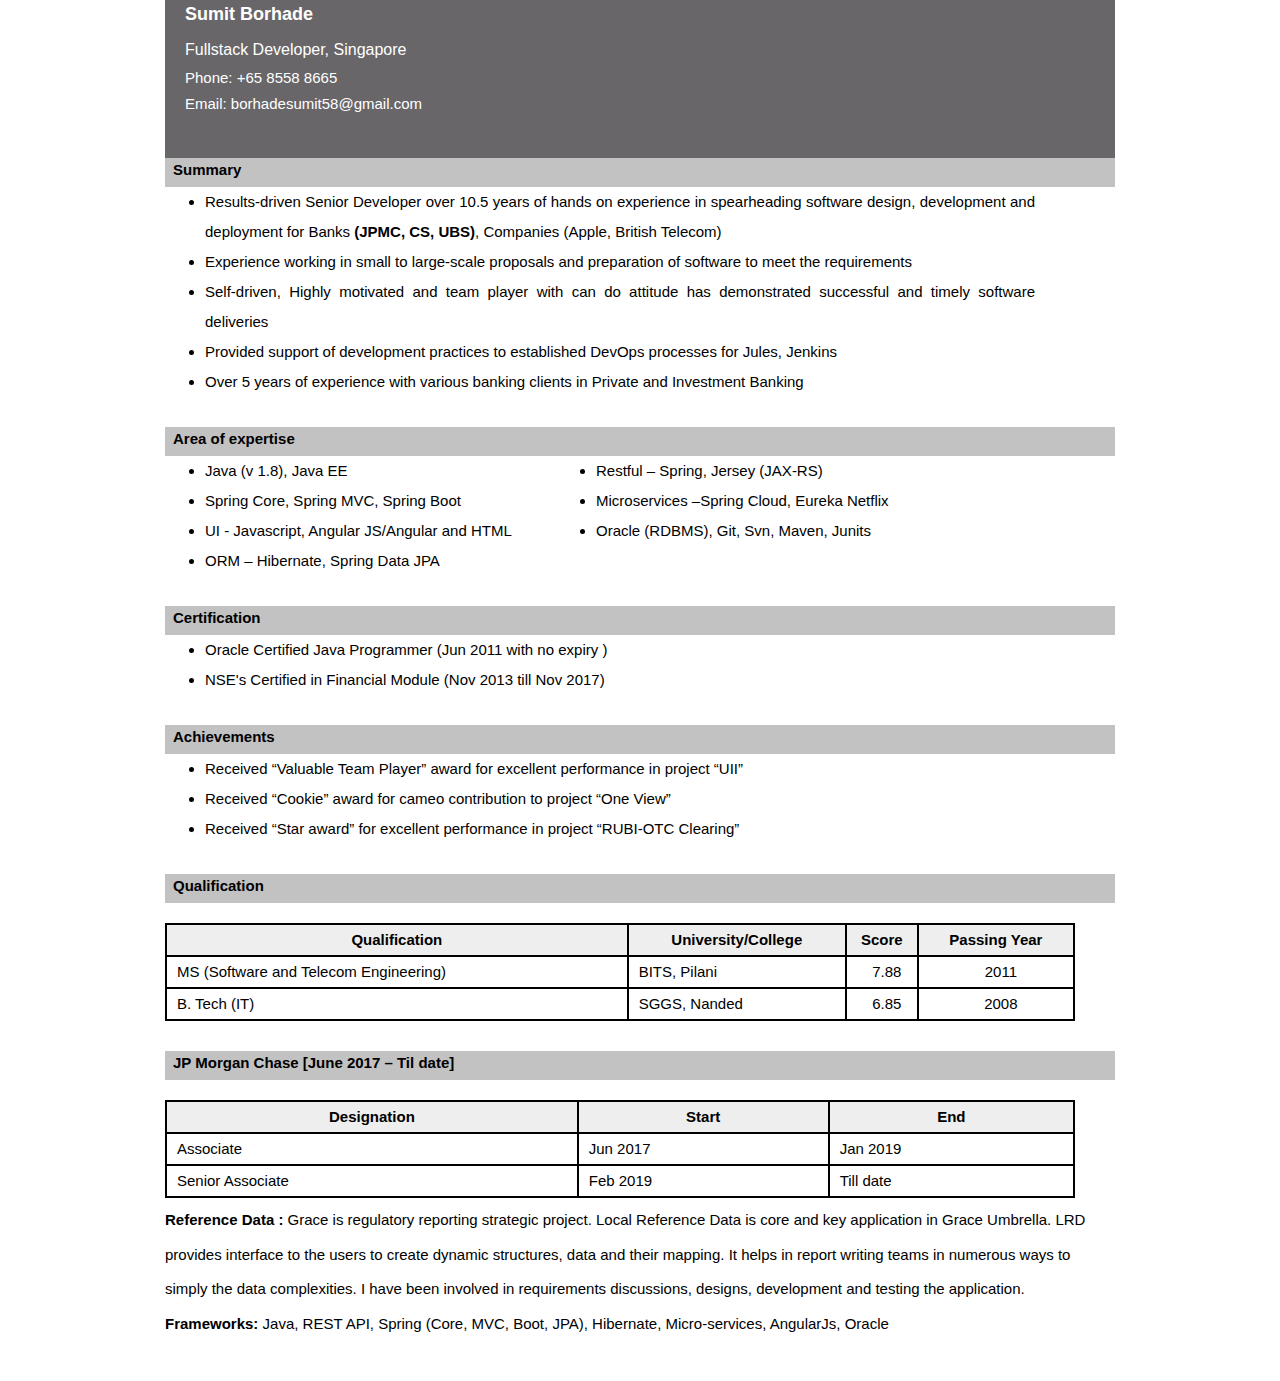
<file: Resume templates/Resume1.html>
<!DOCTYPE html>
<html lang="en">
  <head>
    <meta charset="UTF-8" />
    <meta name="viewport" content="width=device-width, initial-scale=1.0" />
    <style>
      * {
        margin: 0;
        padding: 0;
        line-height: 1.6;
      }

      :root {
        --bold-color: rgb(102, 151, 216);
      }

      body {
        font-family: Verdana, Geneva, Tahoma, sans-serif;
        color: #000;
      }

      .container {
        margin: auto;
        /* padding-left: 60px; */
        padding-top: 0px;
        width: 950px;
        /* border: 1px solid rgb(182, 83, 248); */
        /* height:700px; */
        /* border: 1px solid black; */
      }

      .header {
          background-color: rgb(104, 102, 105);
          color: #fff;
          padding-bottom: 40px;
          padding-left: 20px;
      }

      .name {
        font-size: 18px;
        font-weight: bold;
        padding-bottom: 8px;
      }

      .title {
        padding-bottom: 4px;
        font-weight: 400;
        font-size: 16px;
      }

      .phone {
        padding-bottom: 2px;
        font-weight: 400;
        font-size: 15px;
      }

      .email {
        padding-bottom: 2px;
        font-weight: 400;
        font-size: 15px;
      }

      .sub-topic {
        padding-top: 30px;
        /* margin-right: 50px; */
        font-size: 15px;
      }

      .first-sub-topic {
        padding-top: 0;
        /* margin: 20px 0 0 0; */
        font-size: 15px;
      }

      .sub-heading {
        padding-bottom: 5px;
        padding-left: 8px;
        font-weight: bold;
        color: rgb(0, 0, 0);
        /* margin-right: 40px; */
        /* border-bottom: 3px solid rgb(102, 151, 216); */
        background-color: rgb(194, 194, 194);;
      }

      .sub-text {
        text-align: justify;
        margin-right: 40px;
      }

      ul > li {
        /* padding-top: 10px; */
        margin-left: 40px;
        margin-right: 40px;
        text-align: justify;
        line-height: 2;
      }

      .col-left {
        display: inline-block;
        vertical-align: top;
        max-width: 50%;
      }

      .col-right {
        display: inline-block;
        vertical-align: top;
        max-width: 50%;
      }

      table {
        margin-top: 20px;
        width: 100%;
        border-collapse: collapse;
      }

      th {
        text-align: center;
        background: #eee;
        border: 2px solid black;
        height: 30px;
      }

      td {
        padding-left: 10px;
        border: 2px solid black;
        height: 30px;
      }
      .score,
      .passing-year {
        text-align: center;
      }

      .framework-label {
        padding-top: 5px;
        font-size: 15px;
        font-weight: bold;
        line-height: 2.3;
      }
      .project-details {
        padding-top: 5px;
        line-height: 2.3;
      }

      .project-name {
        font-size: 15px;
        font-weight: bold;
      }

      .designation {
        padding-top: 10px;
      }

      .underline {
        text-decoration: none;
        border-bottom: 1.9px solid black;
        font-size: 15px;
        font-weight: bold;
      }

      .footer{ 
        height: 40px;
      }
    </style>
    <title>Experienced Template</title>
  </head>
  <body>
    <div class="container">
      <div class="header">
        <div class="name">
          Sumit Borhade
        </div>
        <div class="title">
          Fullstack Developer, Singapore
        </div>

        <div class="phone">
          Phone: +65 8558 8665
        </div>

        <div class="email">
          Email: borhadesumit58@gmail.com
        </div>
      </div>

      <div class="first-sub-topic">
        <div class="sub-heading">
          Summary
        </div>
        <div class="sub-text">
          <ul>
            <li>
              Results-driven Senior Developer over 10.5 years of hands on
              experience in spearheading software design, development and
              deployment for Banks <b>(JPMC, CS, UBS)</b>, Companies (Apple,
              British Telecom)
            </li>
            <li>
              Experience working in small to large-scale proposals and
              preparation of software to meet the requirements
            </li>
            <li>
              Self-driven, Highly motivated and team player with can do attitude
              has demonstrated successful and timely software deliveries
            </li>
            <li>
              Provided support of development practices to established DevOps
              processes for Jules, Jenkins
            </li>
            <li>
              Over 5 years of experience with various banking clients in Private
              and Investment Banking
            </li>
          </ul>
        </div>
      </div>

      <div class="sub-topic">
        <div class="sub-heading">
          Area of expertise
        </div>
        <div class="sub-text">
          <div class="row-expertise">
            <div class="col-left">
              <ul>
                <li>Java (v 1.8), Java EE</li>
                <li>Spring Core, Spring MVC, Spring Boot</li>
                <li>UI - Javascript, Angular JS/Angular and HTML</li>
                <li>ORM – Hibernate, Spring Data JPA</li>
              </ul>
            </div>
            <div class="col-right">
              <ul>
                <li>Restful – Spring, Jersey (JAX-RS)</li>
                <li>Microservices –Spring Cloud, Eureka Netflix</li>
                <li>Oracle (RDBMS), Git, Svn, Maven, Junits</li>
              </ul>
            </div>
          </div>
        </div>
      </div>

      <div class="sub-topic">
        <div class="sub-heading">
          Certification
        </div>
        <div class="sub-text">
          <ul>
            <li>Oracle Certified Java Programmer (Jun 2011 with no expiry )</li>
            <li>
              NSE's Certified in Financial Module (Nov 2013 till Nov 2017)
            </li>
          </ul>
        </div>
      </div>

      <div class="sub-topic">
        <div class="sub-heading">
          Achievements
        </div>
        <div class="sub-text">
          <ul>
            <li>
              Received “Valuable Team Player” award for excellent performance in
              project “UII”
            </li>
            <li>
              Received “Cookie” award for cameo contribution to project “One
              View”
            </li>
            <li>
              Received “Star award” for excellent performance in project
              “RUBI-OTC Clearing”
            </li>
          </ul>
        </div>
      </div>

      <div class="sub-topic">
        <div class="sub-heading">
          Qualification
        </div>
        <div class="sub-text">
          <table>
            <tr>
              <th>Qualification</th>
              <th>University/College</th>
              <th>Score</th>
              <th>Passing Year</th>
            </tr>
            <tr>
              <td>MS (Software and Telecom Engineering)</td>
              <td>BITS, Pilani</td>
              <td class="score">7.88</td>
              <td class="passing-year">2011</td>
            </tr>
            <tr>
              <td>B. Tech (IT)</td>
              <td>SGGS, Nanded</td>
              <td class="score">6.85</td>
              <td class="passing-year">2008</td>
            </tr>
          </table>
        </div>
      </div>

      <div class="sub-topic">
        <div class="sub-heading">
          JP Morgan Chase [June 2017 – Til date]
        </div>
        <div class="sub-text">
          <!-- <u class="underline">Designation: Senior Associate</u> -->
          <table>
            <tr>
              <th>Designation</th>
              <th>Start</th>
              <th>End</th>
            </tr>
            <tr>
              <td>Associate</td>
              <td class="center">Jun 2017</td>
              <td class="center">Jan 2019</td>
            </tr>
            <tr>
              <td>Senior Associate</td>
              <td class="center">Feb 2019</td>
              <td class="center">Till date</td>
            </tr>
          </table>
        </div>
        <div class="project-details">
          <span class="project-name">Reference Data :</span>
          <span class="project description"
            >Grace is regulatory reporting strategic project. Local Reference
            Data is core and key application in Grace Umbrella. LRD provides
            interface to the users to create dynamic structures, data and their
            mapping. It helps in report writing teams in numerous ways to simply
            the data complexities. I have been involved in requirements
            discussions, designs, development and testing the application.
          </span>
        </div>
        <div class="framework">
          <span class="framework-label">Frameworks:</span>
          Java, REST API, Spring (Core, MVC, Boot, JPA), Hibernate,
          Micro-services, AngularJs, Oracle
        </div>
      </div>

      <div class="footer"></div>
    </div>
  </body>
</html>
</file>
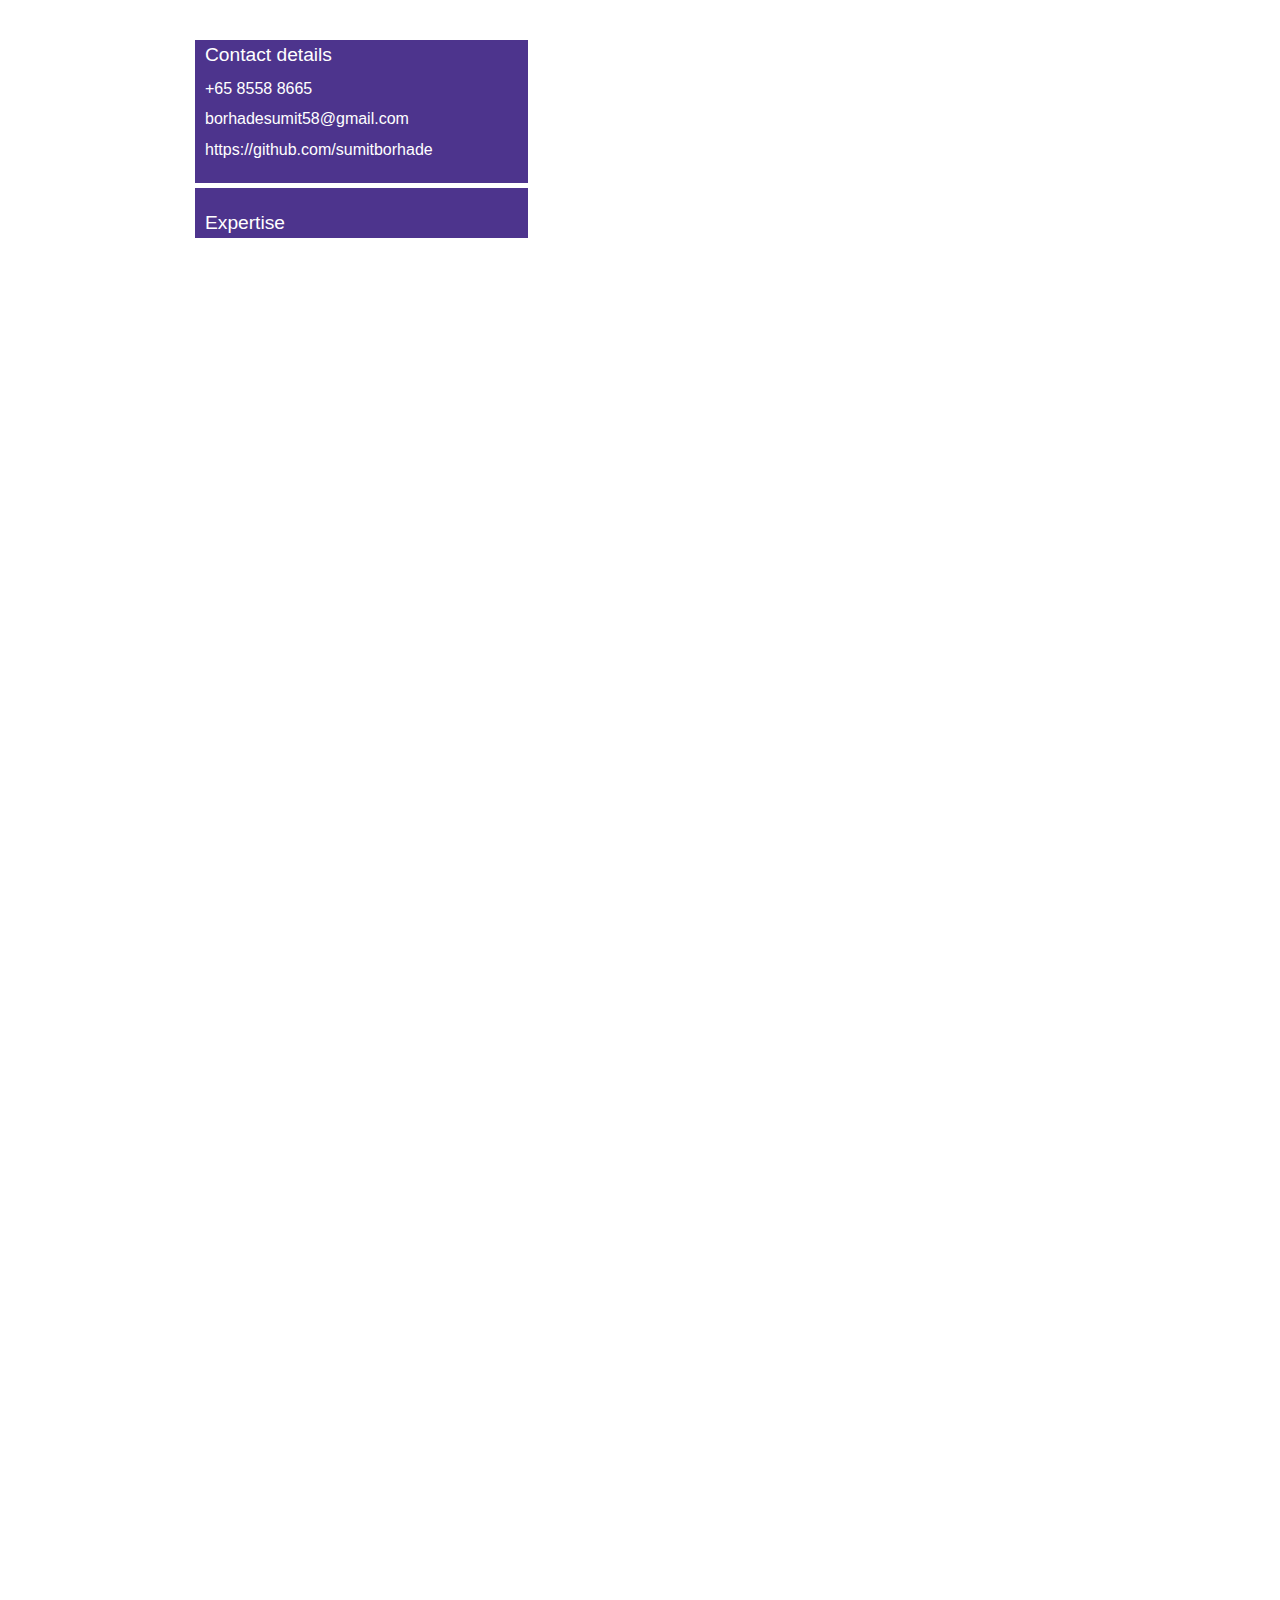
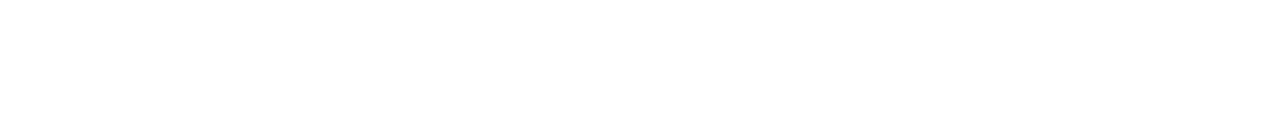
<file: Resume templates/Resume2.html>
<!DOCTYPE html>
<html lang="en">
  <head>
    <meta charset="UTF-8" />
    <meta name="viewport" content="width=device-width, initial-scale=1.0" />
    <style>
      * {
        margin: 0;
        padding: 0;
        line-height: 1.6;
      }

      body {
        font-family: Verdana, Geneva, Tahoma, sans-serif;
        font-weight: 400;
      }

      a, a:hover, a:visited {
        color: #fff;
        text-decoration: none;
      }

      .container {
        margin: auto;
        padding-left: 60px;
        width: 950px;
        height: 1650px;
        display: table;
        margin-top: 40px;
        margin-bottom: 40px;
      }

      .row {
        display: table-row;
      }

      .left-col {
        /* height: 100vh; */
        width: 35%;
        float: left;
        display: table-cell;
        background: rgb(77, 52, 141);
      }

      .basic-details {
        padding-left: 10px;
        padding-bottom: 20px;
        border-bottom: 5px solid rgb(255, 255, 255);
      }

      .name {
        color: #fff;
        font-size: 1.4rem;
        padding-top: 10px;
        font-weight: 600;
      }

      .title {
        padding-top: 10px;
        color: #fff;
        font-size: 1rem;
      }

      .phone,
      .email,
      .site {
        padding-top: 5px;
        color: #fff;
        font-size: 1rem;
      }

      .expertise {
        padding-top: 20px;
      }

      .heading {
        color: #fff;
        padding-left: 10px;
        font-size: 1.2rem;
      }

      .right-col {
        display: table-cell;
        border-left: none;
        /* height: 100vh; */
        width: 65%;
        float: right;
        background: rgb(223, 216, 241);
      }
    </style>
    <title>Professional</title>
  </head>
  <body>
    <div class="container">
      <div class="row">

        <div class="left-col">
          <!--Basic details-->
          <div class="heading">
            Contact details
          </div>
          <div class="basic-details">
            <!-- <div class="name">
              Sumit Borhade
            </div> 
            <div class="title">
              Fullstack Developer, Singapore
            </div> -->
            <div class="phone">
              +65 8558 8665
            </div>
            <div class="email">
              borhadesumit58@gmail.com
            </div>
            <div class="site">
              <a href="https://github.com/sumitborhade"> https://github.com/sumitborhade</a>
            </div>
          </div>

          <!--Expertise-->
          <div class="expertise">
            <div class="heading">
              Expertise
            </div>
          </div>

        </div>
        <div class="left-col2">


        </div>
      </div>
    </div>
  </body>
</html>
</file>
<file: css/home.css>
/*****  Common *****/
html {
  scroll-behavior: smooth;
  margin: 0;
  padding: 0;
}

body {
  margin: 0;
  padding: 0;
  box-sizing: border-box;
  font-family: "Poppins", sans-serif;
  color: #000;
}

.hidden {
  /* display: none; */
}

a {
  text-decoration: none;
  color: #fff;
  margin: 0;
  padding: 0;
}

a:hover {
  transition: color 0.1s ease-in-out;
}

.container {
  max-width: 1200px;
  margin: auto;
  height: 100%;
}

.dot {
  height: 6px;
  width: 6px;
  background-color: rgb(255, 255, 255);
  border-radius: 50%;
  display: inline-block;
  margin: 9px 10px;
}

.noselect {
  -webkit-touch-callout: none; /* iOS Safari */
  -webkit-user-select: none; /* Safari */
  -khtml-user-select: none; /* Konqueror HTML */
  -moz-user-select: none; /* Old versions of Firefox */
  -ms-user-select: none; /* Internet Explorer/Edge */
  user-select: none; /* Non-prefixed version, currently 
  supported by Chrome, Edge, Opera and Firefox */
}

/*****  Header *****/
.header-outer {
  width: 100%;
  height: 60px;
  /* background: linear-gradient(90deg, #f0027f, #75489f); */
  background-color: #5d4177;
}

.header-inner {
  display: grid;
  height: 100%;
  grid-auto-flow: column;
  align-items: center;
}

.nav-title {
  font-size: 1.1rem;
  justify-self: flex-start;
  padding: 7px 10px;
}

.nav-title:hover {
  background-color: #f0027f;
}

.nav-links {
  display: grid;
  grid-auto-flow: column;
  justify-content: flex-end;
  align-items: center;
  height: 100%;
  /* padding: 8px 10px; */
}

.nav-links > a {
  padding: 8px 10px;
  border-top: 0px;
  margin-left: 20px;
}

.nav-links > .main-link {
  background-color: #f0027f;
  margin-right: 10px;
} 

.nav-links > a:hover {
  background-color: #9b84b1;
  color: #000;
}

.content {
  background: linear-gradient(90deg, #f0027f, #75489f);
  width: 100%;
}

.heading-text {
  display: flex;
  justify-content: center;
  text-align: center;
  padding-top: 50px;
  font-weight: 400;
  font-size: 2rem;
  color: #fff;
  width: 100%;
}

.subheading-text {
  display: flex;
  justify-content: center;
  padding-top: 50px;
  font-weight: 400;
  font-size: 1rem;
  color: #fff;
}

.heading-image {
  /* border: 1px solid black; */
  /* height: 550px; */
  background-image: url(./assets/success.png);
  background-size: cover;
  top: 0;
  flex: 1;
}

.content svg {
  display: block;
}

.middle-content {
  display: grid;
  grid-template-columns: repeat(auto-fit, minmax(300px, 300px));
  grid-gap: 20px;
  column-gap: 50px;
  justify-content: center;
}

.card {
  /* width: 500px; */
  margin: 20px;
  /* margin-bottom: 40px; */
  border-radius: 5px;
  display: grid;
  justify-self: center;
  box-shadow: 10px 5px 30px rgba(0, 0, 0, 0.6);
}

.card:hover {
  transform: scale(1.5); /* (150% zoom - Note: if the zoom is too large, it will go outside of the viewport) */
  transition: transform .2s ease-out;
  z-index: 1;
}

.actual-card {
  width: 100%;
  /* height: 550px; */
  /* border: 1px solid black; */
  /* margin-right: 50px; */
}

.cv-button {
  background-color: rgb(112, 29, 151);
  /* background: linear-gradient(90deg, #f0027f, #75489f); */
  color: #fff;
  text-align: center;
  height: 40px;
  display: grid;
  align-items: center;
  width: 100%;
}

.sub-heading {
  font-size: 1.4rem;
  font-weight: 500;
  /* padding-top: 10px; */
  margin-top: 30px;
  color: #75489f;
  margin-bottom: 30px;
  text-align: center;
}


.footer-inner {
  display: flex;
  height: 100%;
  width: 100%;
}

.footer-outer {
  margin-top: 40px;
  width: 100%;
  height: 60px;
  /* background: linear-gradient(90deg, #f0027f, #75489f); */
  background-color: #5d4177;
}

.footer-text {
  color: #fff;
  width: 100%;
  display: grid;
  grid-auto-flow: column;
  justify-content: center;
  align-items: center;
}

.footer-text a {
  padding-left: 10px;
  color: #f0027f;
}

@media (max-width: 600px) {

  .header-outer {
    position: fixed;
  }
  .content {
    padding-top: 60px;
  }
}
</file>
<file: css/common.css>
/*
* Prefixed by https://autoprefixer.github.io
* PostCSS: v7.0.29,
* Autoprefixer: v9.7.6
* Browsers: last 4 version
*/

/*****  Common *****/
* {
  -webkit-box-sizing: border-box;
  box-sizing: border-box;
}
html {
  scroll-behavior: smooth;
  margin: 0;
  padding: 0;
}

body {
  margin: 0;
  padding: 0;
  -webkit-box-sizing: border-box;
  box-sizing: border-box;
  font-family: "Poppins", sans-serif;
  color: #000;
}

a {
  text-decoration: none;
  color: #fff;
  margin: 0;
  padding: 0;
}

a:hover {
  -webkit-transition: color 0.1s ease-in-out;
  -o-transition: color 0.1s ease-in-out;
  transition: color 0.1s ease-in-out;
}

.dot {
  height: 6px;
  width: 6px;
  background-color: rgb(255, 255, 255);
  border-radius: 50%;
  display: inline-block;
  margin: 9px 10px;
}

.noselect {
  -webkit-touch-callout: none; /* iOS Safari */
  -webkit-user-select: none; /* Safari */ /* Konqueror HTML */
  -moz-user-select: none; /* Old versions of Firefox */
  -ms-user-select: none; /* Internet Explorer/Edge */
  user-select: none; /* Non-prefixed version, currently 
    supported by Chrome, Edge, Opera and Firefox */
}

input[type="text"],
textarea {
  border: none;
  width: 100%;
  background-color: rgb(249, 235, 250);
  color: purple;
  font-weight: 500;
  font-size: 1.1rem;
  height: 35px;
  padding: 0;
  margin: 0;
  z-index: -99;
}

input[type="button"] {
  -webkit-appearance: none;
  background: purple;
  border: none;
  padding: 5px 15px;
  color: #fff;
  cursor: pointer;
  border: purple 1px solid;
  margin: 0;
  /* padding: 0; */
}

input[type="button"]:hover,
input[type="button"]:focus {
  -webkit-appearance: none;
  background-color: rgb(249, 235, 250);
  color: purple;
  border: purple 1px solid;
  outline: none;
}

textarea {
  resize: none;
  height: 200px;
}

input:focus,
textarea:focus {
  outline: none !important;
  border: 1px solid purple;
}

.container {
  max-width: 100%;
  margin: auto;
  display: -ms-grid;
  display: grid;
  -ms-grid-columns: 1fr 1fr;
  grid-template-columns: 1fr 1fr;
}

.left {
  width: 100%;
  color: #aaa;
  /* padding-left: 20px; */
  /* padding-right: 10px; */
}

.accordions {
  display: -ms-grid;
  display: grid;
  -ms-grid-columns: 1fr;
  grid-template-columns: 1fr;
}

.item {
  /* border: springgreen 1px solid; */
}

.accordion {
  display: -ms-grid;
  display: grid;
  -webkit-box-align: center;
  -ms-flex-align: center;
  align-items: center;
  margin-right: 10px;
  margin-left: 15px;
}

.accordion-header {
  background-color: purple;
  height: 40px;
  display: -ms-grid;
  display: grid;
  -webkit-box-align: center;
  -ms-flex-align: center;
  align-items: center;
  /* margin-bottom: 10px; */
  color: #fff;
}

.accordion-label:after {
    content: '+';
    float: right; 
    padding-right: 20px;
    font-weight: bold; 
    font-size: 1.2rem;
    background: none;
    -webkit-transition: content 5s ease-in;
    -o-transition: content 5s ease-in;
    transition: content 5s ease-in;
    margin: 0;
}

.accordion-checkbox:checked ~ .accordion-header > .accordion-label:after {
  content: "-";
  -webkit-transition: content 5s ease-in;
  -o-transition: content 5s ease-in;
  transition: content 5s ease-in;
}

.accordion-checkbox {
  display: none;
}

.accordion-label {
  cursor: pointer;
  font-size: 1.1rem;
  padding-left: 10px;
}

.right {
  margin-right: 20px;
  background-color: rgb(149, 56, 161);
}

.span2 {
  -ms-grid-column: 1;
  -ms-grid-column-span: 2;
  grid-column: 1/3;
}

.back {
  background: rgb(128, 11, 128);
  height: 100%;
  width: 100%;
}

.with-delete-item {
  display: -ms-grid;
  display: grid;
  -ms-grid-columns: auto 41px;
  grid-template-columns: auto 41px;
  /* border: 1px solid purple; */
  height: 37px;
}

.with-delete-item > .label {
  justify-self: flex-end;
  background: purple;
  height: 35px;
}

.with-delete-item > .label > input {
  -ms-flex-item-align: center;
      -ms-grid-row-align: center;
      align-self: center;
  padding: 8px 15px;
}

.button-group {
  display: -ms-grid;
  display: grid;
  grid-auto-flow: column;
  grid-auto-columns: -webkit-max-content;
  grid-auto-columns: max-content;
}

.label > input[class="x"] {
  margin-bottom: 10px;
  margin-left: 10px;
  padding: 5px 5px;
  height: 25px;
}

.button-group > input {
  margin-right: 15px;
}

.pl-20{
  padding-left: 20px;
  /* background-color: khaki; */
}

.pr-20 {
  padding-right: 20px;
}

.internal-accordion {
  padding-bottom: 20px;
  border: 1px solid purple;
  padding-top: 10px;
  display: grid;
  column-gap: 20px;
  row-gap: 10px;
}

#none {
  display: none;
}

/* .internal-accordion:nth-child(even) {
  background-color: rgb(214, 107, 214);
}

.internal-accordion:nth-child(odd) {
  background-color: rgb(250, 209, 250);
} */

@media (max-width: 500px) {
  .container {
    max-width: 700px;
    -ms-grid-columns: 1fr;
    grid-template-columns: 1fr;
  }

  .accordion {
    padding-bottom: 10px;
  }

  .accordion-checkbox:checked ~ .accordion-content {
    max-height: 1500px;
    -webkit-transition: max-height 0.5s ease-in;
    -o-transition: max-height 0.5s ease-in;
    transition: max-height 0.5s ease-in;
    padding: 10px;
    border: 1px solid purple;
  }
  
  .item {
    margin-bottom: 10px;
  }

  .accordion-content {
    max-height: 0px;
    padding-left: 10px;
    padding-right: 15px;
    -webkit-transition: max-height 0.5s ease-out;
    -o-transition: max-height 0.5s ease-out;
    transition: max-height 0.5s ease-out;
    overflow: hidden;
    -webkit-column-gap: 20px;
    -moz-column-gap: 20px;
    column-gap: 20px;
    row-gap: 20px;
    margin-left: 0;
    margin-right: 0;
  }

  .internal-accordion {
    display: grid;
    -ms-grid-columns: 1fr;
    grid-template-columns: 1fr;
    width: 100%;
    margin-bottom: 10px;
  }

  .span2 {
    -ms-grid-column: 1;
    -ms-grid-column-span: 2;
    grid-column: 1/2;
  }
}

@media (min-width: 500px) and (max-width: 999px) {
  .container {
    max-width: 700px;
    -ms-grid-columns: 1fr;
    grid-template-columns: 1fr;
  }

  .accordion {
    display: -ms-grid;
    display: grid;
    -ms-grid-columns: 1fr 20px 1fr;
    grid-template-columns: 1fr;
    -webkit-column-gap: 20px;
    -moz-column-gap: 20px;
    column-gap: 20px;
    /* margin-bottom: 20px; */
  }

  .accordion-checkbox:checked ~ .accordion-content {
    max-height: 1500px;
    -webkit-transition: max-height 0.5s ease-in;
    -o-transition: max-height 0.5s ease-in;
    transition: max-height 0.5s ease-in;

    display: -ms-grid;
    display: grid;
    -ms-grid-columns: 1fr 20px 1fr;
    -ms-grid-columns: 1fr 1fr;
    grid-template-columns: 1fr 1fr;
    -webkit-column-gap: 20px;
    -moz-column-gap: 20px;
    column-gap: 20px;
    padding-left: 20px;
    padding-right: 15px;
    padding-bottom: 20px;
    padding-top: 20px;
    border: 1px solid rgb(171, 73, 179);
    row-gap: 15px;
  }

  .accordion-content {
    max-height: 0px;
    padding-left: 20px;
    padding-right: 15px;
    -webkit-transition: max-height 0.5s ease-out;
    -o-transition: max-height 0.5s ease-out;
    transition: max-height 0.5s ease-out;
    overflow: hidden;
    display: -ms-grid;
    display: grid;
    -ms-grid-columns: 1fr 20px 1fr;
    grid-template-columns: 1fr 1fr;
    -webkit-column-gap: 20px;
    -moz-column-gap: 20px;
    column-gap: 20px;
    /* row-gap: 20px; */
    padding-top: 20px;
  }
}

@media (min-width: 1000px) and (max-width: 1199px) {
  .container {
    max-width: 100%;
    -ms-grid-columns: 1fr 1fr;
    grid-template-columns: 1fr 1fr;
  }

  .accordion {
    display: -ms-grid;
    display: grid;
    -ms-grid-columns: 1fr 20px 1fr;
    grid-template-columns: 1fr;
    -webkit-column-gap: 20px;
    -moz-column-gap: 20px;
    column-gap: 20px;
  }

  .accordion-checkbox:checked ~ .accordion-content {
    max-height: 1500px;
    -webkit-transition: max-height 0.5s ease-in;
    -o-transition: max-height 0.5s ease-in;
    transition: max-height 0.5s ease-in;
    -webkit-column-gap: 20px;
    -moz-column-gap: 20px;
    column-gap: 20px;
    padding-left: 20px;
    padding-right: 15px;
    padding-bottom: 20px;
    padding-top: 20px;
    border: 1px solid rgb(171, 73, 179);
    display: -ms-grid;
    display: grid;
    row-gap: 20px;
  }

  .accordion-content {
    max-height: 0px;
    padding-left: 20px;
    padding-right: 15px;
    -webkit-transition: max-height 0.5s ease-out;
    -o-transition: max-height 0.5s ease-out;
    transition: max-height 0.5s ease-out;
    overflow: hidden;
    -webkit-column-gap: 20px;
    -moz-column-gap: 20px;
    column-gap: 20px;
    /* row-gap: 20px; */
    padding-top: 20px;
  }
}

@media (min-width: 1200px) {
  .container {
    max-width: 100%;
    -ms-grid-columns: 1fr 1fr;
    grid-template-columns: 1fr 1fr;
  }

  .accordion {
    display: -ms-grid;
    display: grid;
    -ms-grid-columns: 1fr 20px 1fr;
    grid-template-columns: 1fr;
    -webkit-column-gap: 20px;
    -moz-column-gap: 20px;
    column-gap: 20px;
    padding-bottom: 20px;
  }

  .accordion-checkbox:checked ~ .accordion-content {
    max-height: 1500px;
    -webkit-transition: max-height 0.5s ease-in;
    -o-transition: max-height 0.5s ease-in;
    transition: max-height 0.5s ease-in;

    display: -ms-grid;
    display: grid;
    -ms-grid-columns: 1fr 20px 1fr;
    -ms-grid-columns: 1fr 1fr;
    grid-template-columns: 1fr 1fr;
    -webkit-column-gap: 20px;
    -moz-column-gap: 20px;
    column-gap: 20px;
    /* padding-left: 20px;
    padding-right: 15px; */
    padding-bottom: 20px;
    padding-top: 10px;
    border: 1px solid rgb(171, 73, 179);
  }

  .accordion-content {
    max-height: 0px;
    /* padding-left: 20px;
    padding-right: 15px; */
    -webkit-transition: max-height 0.5s ease-out;
    -o-transition: max-height 0.5s ease-out;
    transition: max-height 0.5s ease-out;
    overflow: hidden;
    display: -ms-grid;
    display: grid;
    -ms-grid-columns: 1fr 20px 1fr;
    grid-template-columns: 1fr 1fr;
    -webkit-column-gap: 20px;
    -moz-column-gap: 20px;
    column-gap: 20px;
    row-gap: 20px;
  }


  .right {
    position: fixed;
    right: 0;
    top: 0;
    width: 49%;
    height: 80vh;
  }
}
</file>
<file: css/login.css>
/*****  Common *****/
html {
  scroll-behavior: smooth;
  margin: 0;
  padding: 0;
}

body {
  margin: 0;
  padding: 0;
  box-sizing: border-box;
  font-family: "Poppins", sans-serif;
  color: #5d4177;
}

.hidden {
  /* display: none; */
}

a {
  text-decoration: none;
  color: #fff;
}

a:hover {
  transition: color 0.1s ease-in-out;
}

.container {
  max-width: 1200px;
  margin: auto;
  height: 100%;
}

.noselect {
  -webkit-touch-callout: none; /* iOS Safari */
  -webkit-user-select: none; /* Safari */
  -khtml-user-select: none; /* Konqueror HTML */
  -moz-user-select: none; /* Old versions of Firefox */
  -ms-user-select: none; /* Internet Explorer/Edge */
  user-select: none; /* Non-prefixed version, currently 
  supported by Chrome, Edge, Opera and Firefox */
}

/*****  Header *****/
.header-outer {
  width: 100%;
  height: 60px;
  /* background: linear-gradient(90deg, #f0027f, #75489f); */
  background-color: #5d4177;
}

.header-inner {
  display: grid;
  grid-auto-flow: column;
  align-items: center;
  height: 100%;
}

.nav-title {
  font-size: 1.1rem;
  margin-left: 10px;
}

.nav-links {
  justify-self: flex-end;
  margin-right: 10px;
}

.nav-links > a {
  padding: 10px;
}

.nav-links > .main-link {
  background-color: #f0027f;
} 

.nav-links > a:hover {
  background-color: #9b84b1;
  color: #000;
}

/***********Login *********/
.content {
  background: linear-gradient(90deg, #f0027f, #75489f);
  padding-top: 50px;
  border-color: 2px solid #fff;
}

.login-container-inner {
  /* background-color: chartreuse; */
  /* width: 100%; */
  max-width: 500px;
  /* margin: 0 20px; */
}

.login-form {
  display: grid;
  justify-content: center;
  padding: 10px 0 40px 0;
  margin: 0 20px;
  background-color: #fff;
  grid-template-columns: minmax(1fr, 400px);
  box-shadow: 0 14px 28px rgba(0,0,0,0.25), 
      0 10px 10px rgba(0,0,0,0.22);
  border-radius: 5px;
}

.row {
  color: #5d4177;
  text-align: center;
  font-size: 1.2rem;
  font-weight: 500;
  margin-top: 20px;
}

input[type="email"], input[type="password"] {
  height: 30px;
  width: 70vw;
  max-width: 400px;
}

input[type="submit"] {
  width: 100%;
  height: 40px;
  background: #f0027f;
  border: none;
  color: #fff;
  font-size: 1.1rem;
  cursor: pointer;
  outline:none;
  -webkit-appearance: none; 
}

input[type="submit"]:hover {
  background: #5d4177;
}

input[type="submit"]:active {
  background: #714f91;
}

.forgot-password a {
  font-size: 0.7rem;
  color: #714f91;
  float: right;
  padding-bottom: 5px;
  cursor: pointer;
}

.forgot-password a:hover {
  color: #f0027f;
}

.row1 {
  margin: 0;
  padding: 10px 0 0 0;
}

.label {
  /* padding: 0 10px; */
  /* width: 80px; */
  color: #f0027f;
  width: 100%;
  height: 100%;
  background: #5d4177;
  display: grid;
  align-items: center;
}

.content svg {
  display: block;
}

@media (max-width: 600px) {

  .header-outer {
    position: fixed;
  }
  .content {
    padding-top: 110px;
  }
}
</file>
<file: menu.css>
/*****  Common *****/
html {
  scroll-behavior: smooth;
  margin: 0;
  padding: 0;
}

body {
  margin: 0;
  padding: 0;
  box-sizing: border-box;
  font-family: 'Poppins', sans-serif;
  color: #000;
}

.hidden {
  /* display: none; */
}

a {
  text-decoration: none;
  color: #fff;
}

a:hover {
  color: #ddd;
  transition: color .1s ease-in-out;
}

.container {
  max-width: 1200px;
  margin: auto;
  height: 100%;
  /* padding-left: 10px; */
  /* border: 1px solid black; */
}

.dot {
  height: 6px;
  width: 6px;
  background-color: rgb(255, 255, 255);
  border-radius: 50%;
  display: inline-block;
  margin: 9px 10px;
}

.noselect {
  -webkit-touch-callout: none; /* iOS Safari */
    -webkit-user-select: none; /* Safari */
     -khtml-user-select: none; /* Konqueror HTML */
       -moz-user-select: none; /* Old versions of Firefox */
        -ms-user-select: none; /* Internet Explorer/Edge */
            user-select: none; /* Non-prefixed version, currently
                                  supported by Chrome, Edge, Opera and Firefox */
}

/*****  Header *****/
.header-outer {
  width: 100%;
  background: linear-gradient(90deg, #f0027f, #75489f);
  height: 50px;
}

.header-inner {
  width: 100%;
  height: 100%;
}

/** codepen ***/
.nav {
  height: 100%;
  width: 100%;
  position: relative;
}

.nav > .nav-header {
  display: inline;
}

.nav > .nav-header > .nav-title {
  display: inline-block;
  font-size: 1.1rem;
  color: #fff;
  padding: 10px 10px 10px 0;
  padding-left: 10px;
}

.nav > .nav-btn {
  display: none;
}

.nav > .nav-links {
  float: right;
  /* display: inline; */
  /* font-size: 18px; */
}

.nav > .nav-links > a {
  display: inline-block;
  padding: 13px 15px;
  color: #efefef;
}

.nav > .nav-links > a:hover {
  background-color: rgba(0, 0, 0, 0.3);
}

.nav > #nav-check {
  display: none;
}

.content {
  background: linear-gradient(90deg, #f0027f, #75489f);
  width: 100%;
}

.heading-text {
  display: flex;
  justify-content: center;
  text-align: center;
  padding-top: 50px;
  font-weight: 400;
  font-size: 2rem;
  color: #fff;
  width: 100%;
}

.subheading-text {
  display: flex;
  justify-content: center;
  padding-top: 50px;
  font-weight: 400;
  font-size: 1rem;
  color: #fff;
}

.heading-image {
  /* border: 1px solid black; */
  /* height: 550px; */
  background-image: url(./assets/success.png);
  background-size: cover;
  top:0;
  flex: 1;
}

.content svg {
  display: block;
}

.middle-content {
  display: grid;
  grid-template-columns: repeat(auto-fit, minmax(300px, 1fr));
  /* margin-bottom: 50px; */
  /* padding-top: 20px; */
  grid-gap: 20px;
  justify-items: center;
}

.actual-card {
  max-width: 300px;
  height: 400px;
  box-shadow: 10px 5px 30px rgba(0, 0, 0, 0.6);
}

.card2 {
  background: url("../../../assets/resume-template/resume2.jpg");
}

.card3 {
  background: url("../../../assets/resume-template/resume3.jpg");
}

.card4 {
  background: url("../../../assets/resume-template/resume4.jpg");
}

.card5 {
  background: url("../../../assets/resume-template/resume5.jpg");
}

.card6 {
  background: url("../../../assets/resume-template/resume6.jpg");
}

.card7 {
  background: url("../../../assets/resume-template/resume7.jpg");
}

.card8 {
  background: url("../../../assets/resume-template/resume8.jpg");
}

.card9 {
  background: url("../../../assets/resume-template/resume9.jpg");
}

.card10 {
  background: url("../../../assets/resume-template/resume10.jpg");
}

.card11 {
  background: url("./assets/Experienced.png");
}

.card {
  background-size: cover;
  width: 300px;
  height: 400px;
  background-color: white;
  margin-bottom: 40px;
  /* box-shadow: 10px 5px 30px rgba(0, 0, 0, 0.6); */
  border-radius: 5px;
}

.sub-heading {
  font-size: 1.2rem;
  font-weight: 500;
  /* padding-top: 10px; */
  margin-top: 1px;
  margin-bottom: 20px;
}

@media (max-width:450px) {
  .sub-heading {
    text-align: center;
  }
  .header-outer {
    position: fixed;
  }
  .nav > .nav-btn {
    display: inline-block;
    position: fixed;
    right: 0px;
    top: 0px;
  }
  .nav > .nav-btn > label {
    display: inline-block;
    width: 50px;
    height: 50px;
    padding: 10px;
  }
  .nav > .nav-btn > label:hover,.nav  #nav-check:checked ~ .nav-btn > label {
    cursor: pointer;
  }
  .nav > .nav-btn > label > span {
    display: block;
    position: relative;
    width: 25px;
    height: 10px;
    border-top: 2px solid #eee;
  }
  .nav > .nav-links {
    position: absolute;
    display: block;
    width: 100%;
    background: linear-gradient(90deg, #f0027f, #75489f);
    height: 0px;
    transition: all 0.3s ease-in;
    overflow-y: hidden;
    top: 50px;
    left: 0px;
  }
  .nav > .nav-links > a {
    display: block;
    width: 100%;
  }
  .nav > #nav-check:not(:checked) ~ .nav-links {
    height: 0px;
  }
  .nav > #nav-check:checked ~ .nav-links {
    height: 150px;
    overflow-y: auto;
    overflow-x: hidden;
  }

  .content-inner {
    padding-top: 50px;
    width:100%;
    margin-bottom: 20px;
  }

  .container {
    max-width: 1200px;
    margin: auto;
    height: 100%;
    /* padding-left: 10px; */
    /* border: 1px solid black; */
  }
}
</file>
<file: css/form.css>
.accordion {
    max-width: 400px;
    box-shadow: 0 0 10px rgba(0, 0, 0, 0.2);
    border-radius: 5px;
    overflow: hidden;
    font-family: "Quicksand", sans-serif;
    background: #009578;
  }
  
  .accordion__label,
  .accordion__content {
    padding: 14px 20px;
  }
  
  .accordion__label {
    display: block;
    color: #ffffff;
    font-weight: 500;
    cursor: pointer;
    position: relative;
    transition: background 0.1s;
  }
  
  .accordion__label:hover {
    background: rgba(0, 0, 0, 0.1);
  }
  
  .accordion__label::after {
    content: "";
    position: absolute;
    top: 50%;
    transform: translateY(-50%);
    right: 20px;
    width: 12px;
    height: 6px;
    background-image: url('data:image/svg+xml;utf8,<svg width="100" height="50" xmlns="http://www.w3.org/2000/svg"><polygon points="0,0 100,0 50,50" style="fill:%23FFFFFF99;" /></svg>');
    background-size: contain;
    transition: transform 0.4s;
  }
  
  .accordion__content {
    background: #ffffff;
    line-height: 1.6;
    font-size: 0.85em;
    display: none;
  }
  
  .accordion__input {
    display: none;
  }
  
  .accordion__input:checked ~ .accordion__content {
    display: block;
  }
  
  .accordion__input:checked ~ .accordion__label::after {
    transform: translateY(-50%) rotate(0.5turn);
  }
</file>
<file: test.css>
*{
    margin: 0;
    padding: 0;
}

html, body {
  margin: 0;
  padding: 0;
  box-sizing: border-box;
  font-family: 'Poppins', sans-serif;
}

a {
    text-decoration: none;
    color: #fff;
  }
  
  a:hover {
    color: #ddd;
    transition: color .1s ease-in-out;
  }

  
  .container {
    /* max-width: 1200px; */
    /* margin: auto; */
    height: 50px;
    /* padding-left: 10px; */
    width:100%;
    border: 1px solid black;
  }
</file>
